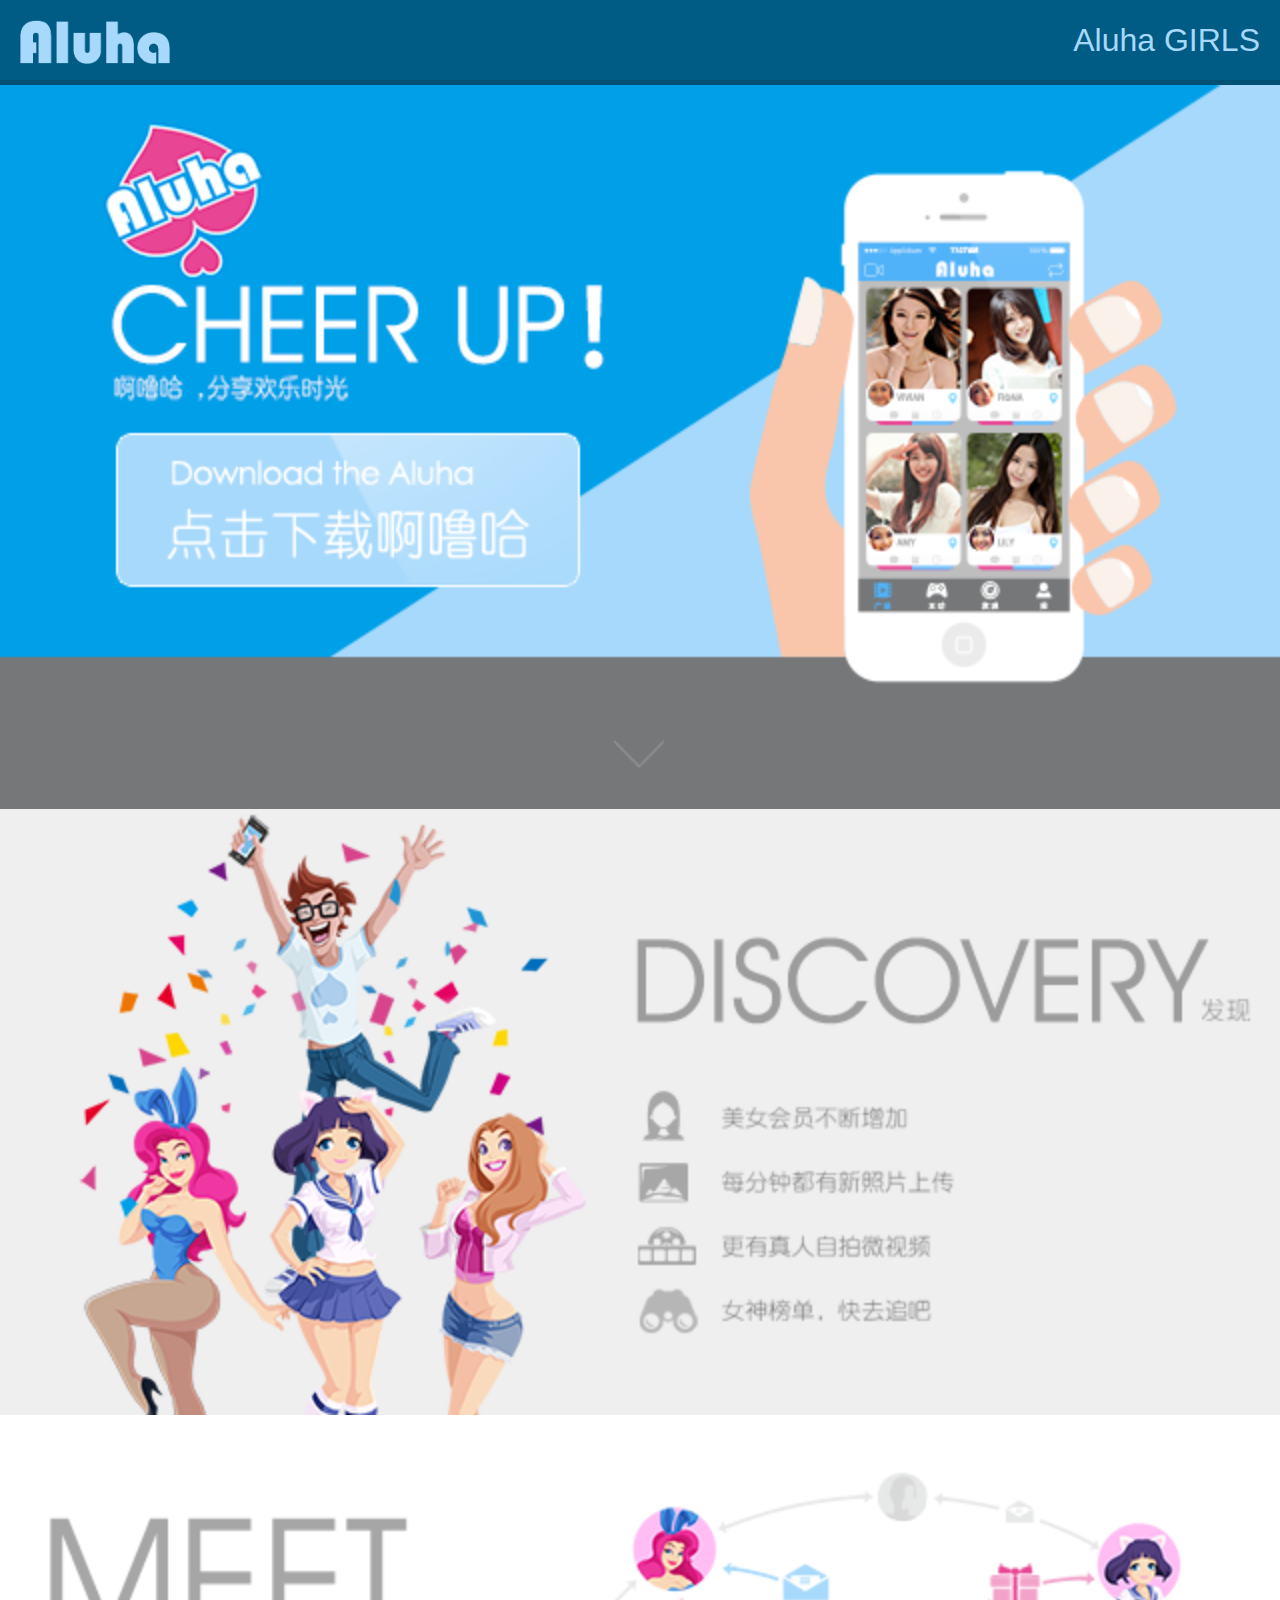
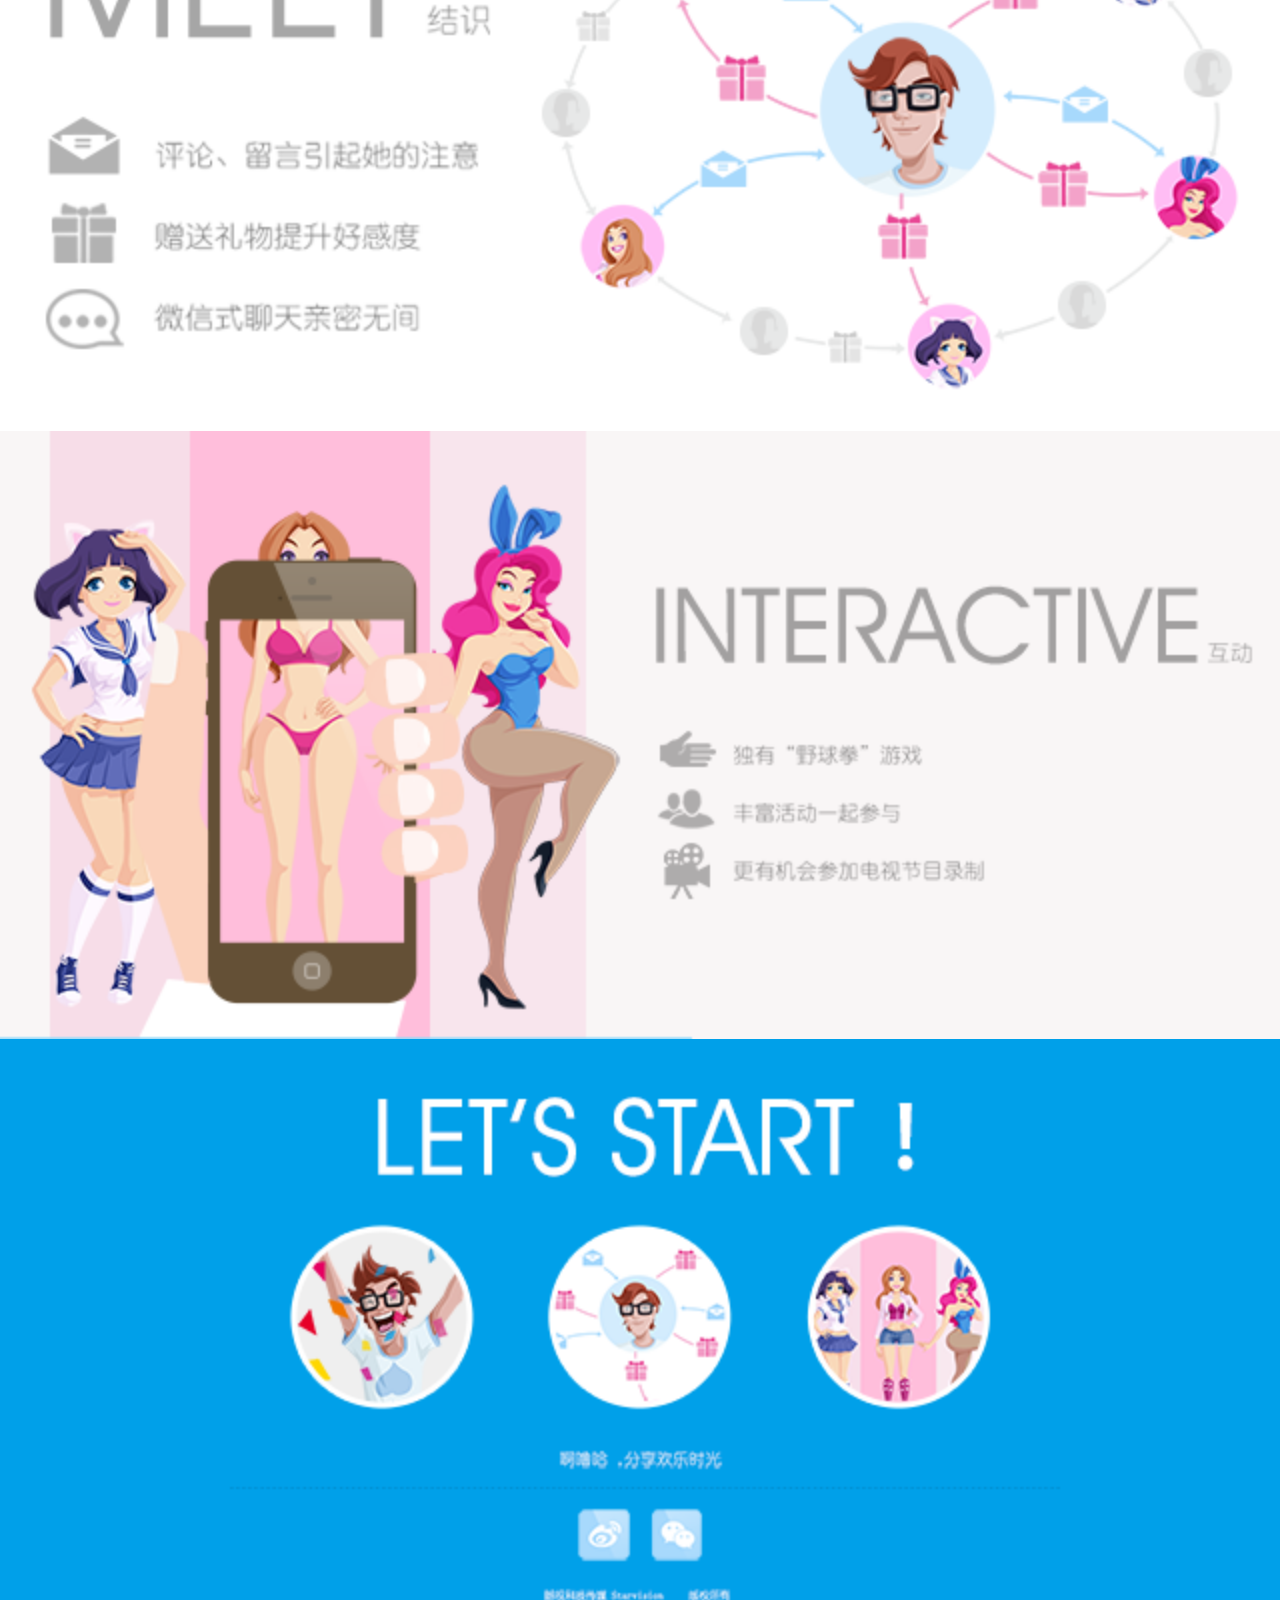
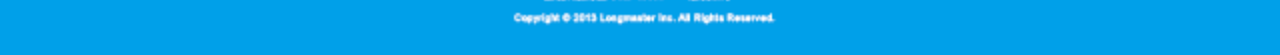
<file: m2/index.html>
<!DOCTYPE html PUBLIC "-//W3C//DTD XHTML 1.0 Transitional//EN" "http://www.w3.org/TR/xhtml1/DTD/xhtml1-transitional.dtd">
<html xmlns="http://www.w3.org/1999/xhtml">
<head>
  <meta http-equiv="Content-Type" content="text/html; charset=utf-8" />
  <meta content="width=640, initial-scale=0.5, maximum-scale=0.5, user-scalable=0;" name="viewport" />
  <meta content="yes" name="apple-mobile-web-app-capable" />
  <meta content="black" name="apple-mobile-web-app-status-bar-style" />
  <meta content="telephone=no" name="format-detection" />
  <link rel="stylesheet" href="css/normalize.css">
  <link rel="stylesheet" href="css/index.css">
  <script src="../js/vendor/jquery-1.10.2.min.js"></script>
  <title>Aluha : 啊噜哈，分享欢乐时光</title>
</head>
<body>
  <nav>
    <div id="navbar-wapper">
      <div class="navbar-header">
          <a class="navbar-brand" href="/m/">
              <img src="img/aluha_logo.png" alt="">
          </a>
      </div>

      <div class="navbar-collapse">
          <ul class="nav navbar-nav">
            <li><a href="../?cat=9">Aluha GIRLS</a></li> 
          </ul>    
      </div>
    </div>
  </nav>
  
  <div style="width:100%">
    <a href="../dl_info.php">
      <img width="100%" src="img/1stscreen.png" alt="" />
    </a>
    <img width="100%" src="img/secondscreen.png" alt="" />
    <img width="100%" src="img/thirdscreen.png" alt="" />
    <img width="100%" src="img/fourthscreen.png" alt="" />
    <img width="100%" src="img/footer.png" alt="" />
  </div>
  <!-- <div id="secondscreen"></div>
  <div id="thirdscreen"></div>
  <div id="fourthscreen"></div>
  <footer></footer> -->

  
</body>
</html>
</file>
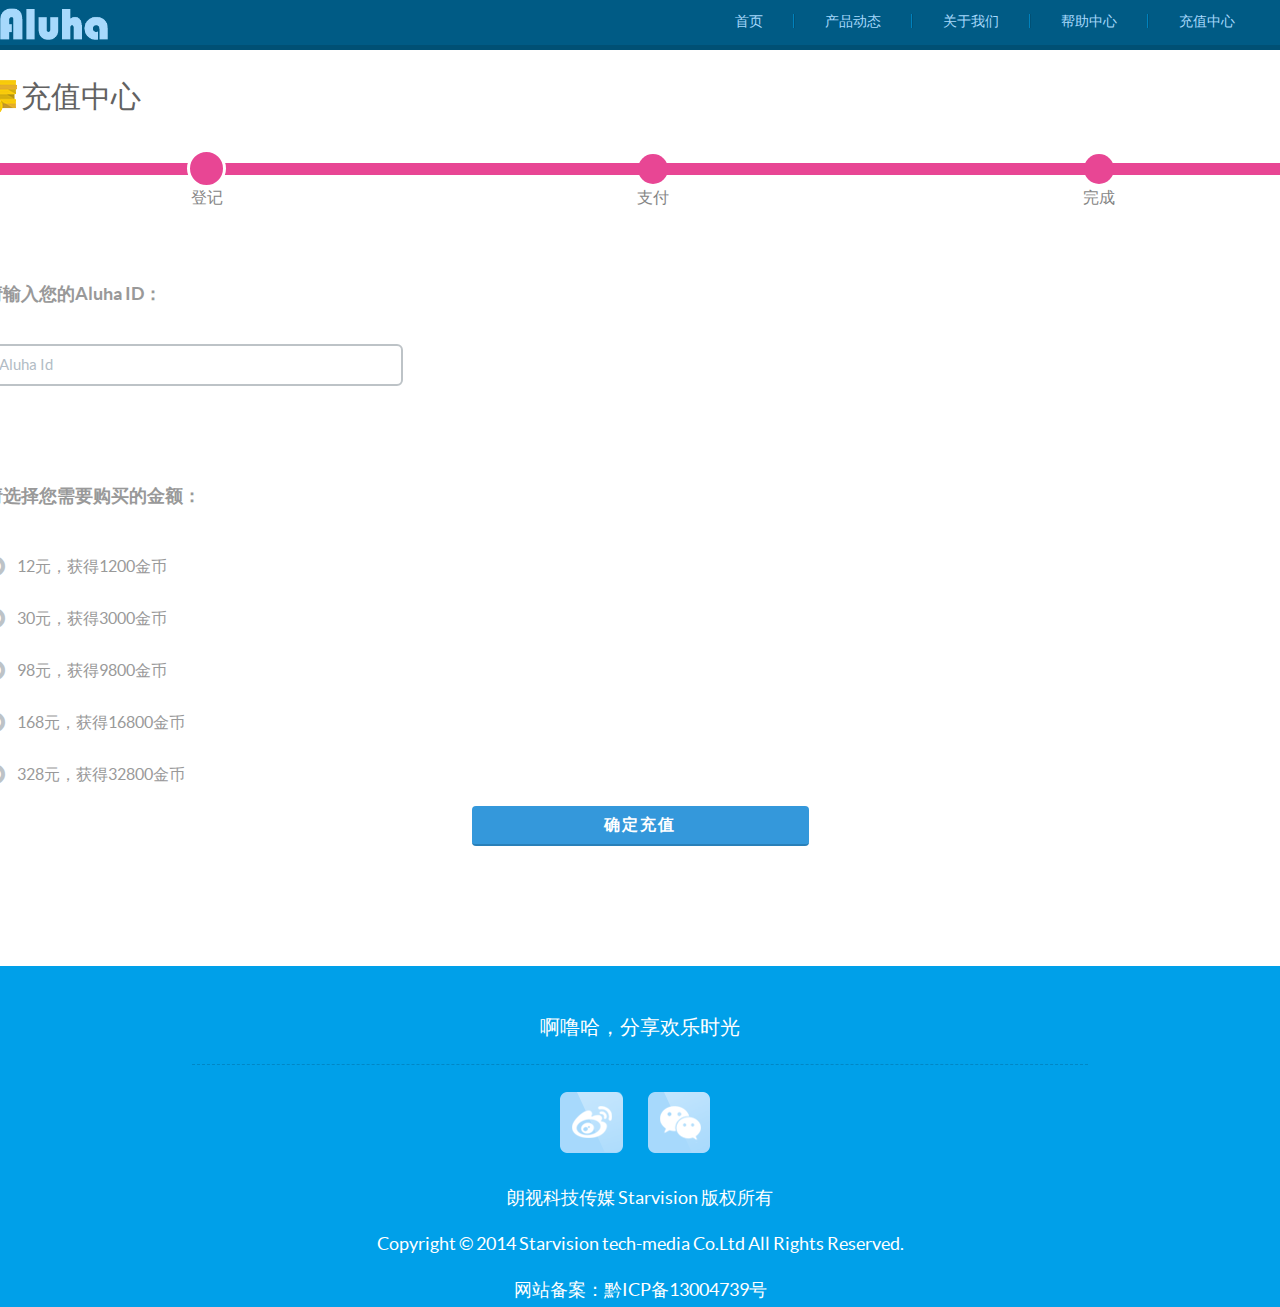
<file: charge.html>
<!DOCTYPE html>
<!--[if lt IE 7]>      <html class="no-js lt-ie9 lt-ie8 lt-ie7"> <![endif]-->
<!--[if IE 7]>         <html class="no-js lt-ie9 lt-ie8"> <![endif]-->
<!--[if IE 8]>         <html class="no-js lt-ie9"> <![endif]-->
<!--[if gt IE 8]><!--> <html class="no-js"> <!--<![endif]-->
    <head>
        <meta charset="utf-8">
        <meta http-equiv="X-UA-Compatible" content="IE=edge">
        <link rel="icon" type="image/x-icon" href="/favicon.ico" />
        <title>Aluha啊噜哈</title>
        <meta name="description" content="">
        <meta name="viewport" content="width=device-width, initial-scale=1, user-scalable=no">
        <!-- Place favicon.ico and apple-touch-icon.png in the root directory -->

        <link href="bootstrap/css/bootstrap.css" rel="stylesheet">
        <!-- Loading Flat UI -->
        <link href="css/flat-ui.css" rel="stylesheet">
        <link rel="stylesheet" href="css/charge.css">

        <script src="js/vendor/modernizr-2.6.2.min.js"></script>
        <!-- HTML5 shim, for IE6-8 support of HTML5 elements. All other JS at the end of file. -->
        <!--[if lt IE 9]>
          <script src="js/html5shiv.js"></script>
        <![endif]-->
        
    </head>
    <body>
        <nav class="navbar navbar-default" role="navigation">
            <!-- Brand and toggle get grouped for better mobile display -->
            <div id="navbar-wapper">
							<div class="navbar-header">
									<a class="navbar-brand" href="/">
											<img src="img/aluha_logo.png" alt="">
									</a>
							</div>
		 
							<div class="collapse navbar-collapse pull-right">
									<ul class="nav navbar-nav">
										<li><a href="/">首页</a></li> 
										<li><a href="index.php?cat=2">产品动态</a></li>
                                        <li><a href="index.php?cat=3">关于我们</a></li>
                                        <li><a href="index.php?page_id=2">帮助中心</a></li> 
                                        <li><a href="charge.php">充值中心</a></li>          
									</ul>    
							</div>
            </div>
        </nav>
        
        <div id="container">
        	<div class="row" id="pageTitle">
        		<H1>充值中心</H1>
        	</div>
        	
        	<div class="row" id="chargeProgress">
        		<div class="progress">
  						<div class="progress-bar"></div>
        			
        		</div>
        		<ul>
        			<li class="progress-point curPoint" style="left:15%;">
        				<span class="curPoint"></span>
        				<p>登记</p>
        			</li>
        			<li class="progress-point" style="left:45%;">
        				<span></span>
        				<p>支付</p>
        			</li>
        			<li class="progress-point" style="left:75%;">
        				<span></span>
        				<p>完成</p>
        			</li>
        		</ul>
        	</div>
        	
        	
            <div id="pageone" class="row">
                

            	<form id="infoInput" action="">
      				
    				<div class="form-group">
    					<section id="aluhaIdInput" class="">
    						<h4>请输入您的Aluha ID：</h4>
    						<div>
    							<input maxlength="7" type="text" name="aluhaId" class="form-control" placeholder="Aluha Id" />
    							<span class="input-icon fui-check-inverted"></span>
    						</div>
    						<h5 class="IdSuccessTips">
                                您的Aluha昵称是：<u></u> 请确认是否正确                        
                            </h5>
                            <h5 class="IdFaildTips">
                                您输入的ID有误
                            </h5>
    					</section>
    					
    					<section id="chargeOpt">
                            <h4>请选择您需要购买的金额：</h4>
                            <label class="radio">
                                <input type="radio" name="chargeNum" value="12" data-toggle="radio">
                                12元，获得1200金币
                            </label>
                            
                            <label class="radio">
                                <input type="radio" name="chargeNum" value="30" data-toggle="radio">
                                30元，获得3000金币
                            </label>

                            <label class="radio">
                                <input type="radio" name="chargeNum" value="98" data-toggle="radio">
                                98元，获得9800金币
                            </label>

                            <label class="radio">
                                <input type="radio" name="chargeNum" value="168" data-toggle="radio">
                                168元，获得16800金币
                            </label>

                            <label class="radio">
                                <input type="radio" name="chargeNum" value="328" data-toggle="radio">
                                328元，获得32800金币
                            </label>

                        </section>
    					
    					
    					<div id="inputWarning" class="fade in alert alert-warning">请正确填写Aluha ID并选择您要充值的金额</div>
    					<button class="btn btn-info" id="modalShowBtn">确定充值</button>
    				</div>
    				
    				
    			</form>
            </div>

            <div id="pagetwo" class="row">
                <div id="gotoChargeWapper">
                    <section>
                        <figure>
                            <img src="img/gotoCharge_icon.png" alt="">
                        </figure>
                        <p>请在新打开的支付宝页面进行付款，付款完成前请不要关闭该窗口。</p>
                    </section>
                    <section>
                        <a href="index.php?page_id=2" class="btn btn-default">付款遇到问题</a>
                        <a href="#" id="chargeCompleted" class="btn btn-info">已完成付款</a>
                    </section>
                </div>
            </div>

            <div id="pagethree" class="row">
                <div id="chargeSuccessWapper">
                    <section>
                        <figure>
                            <img src="img/chargesuccess.png" alt="">
                        </figure>
                        <h6>您已成功充值 <u></u></h6>
                        <p>请进入Aluha查看到账情况</p>
                        <p>如有疑问请联系客服：</p>
                        <p>010-11111111</p>
                    </section>
                    <div>
                        <a href="/" class="btn btn-info">返回</a>
                    </div>
                </div>
            </div>
        </div>


        <!-- Modal -->
        <div class="modal fade" id="myModal" tabindex="-1" role="dialog" aria-labelledby="myModalLabel" aria-hidden="true">
          <div class="modal-dialog">
            <div class="modal-content">
              <div class="modal-header">
                <button type="button" class="close" data-dismiss="modal" aria-hidden="true">&times;</button>
                <h4 class="modal-title" id="myModalLabel">确定信息</h4>
              </div>
              <div class="modal-body">
                <p>您的Aluha ID是： <u class="aluhaId"></u></p>
                <p>昵称为：<u class="aluhaName"></u></p>
                <p>购买金币：<u class="chargeCoinsNum"></u></p>
                <p>共需花费：<u class="chargeRMBNum"></u></p>
              </div>
              <div class="modal-footer">
                <button type="button" class="btn btn-default" data-dismiss="modal">返回修改</button>
                <button type="button" id="submitCharge" class="btn btn-info">确认并付款</button>
              </div>
            </div><!-- /.modal-content -->
          </div><!-- /.modal-dialog -->
        </div><!-- /.modal -->
        
        <div id="footer">
            
          <h2>
            啊噜哈，分享欢乐时光
          </h2>
          <div id="sociallogo">
            <a href="http://weibo.com/lmipeng">
                <img src="img/weibo_icon.png" alt="">
            </a>
            <a id="wxlogohover" href="#">
                <img src="img/wechat_icon.png" alt="">
                <div class="weixingTooltip">
                    <img src="img/weixintanchu.png" alt="">
                </div>
            </a>
          </div>
          <p id="copyrightCHN">朗视科技传媒 Starvision 版权所有</p>
          <p id="copyrightEN">Copyright © 2014 Starvision tech-media Co.Ltd All Rights Reserved.</p>
          <p id="beian">网站备案：黔ICP备13004739号</p>
        </div>
        

        <script src="js/vendor/jquery-1.10.2.min.js"></script>
        <script src="js/bootstrap.min.js"></script>
        <script src="js/flatui-radio.js"></script>
        <script src="js/plugins.js"></script>
        
        <script src="js/charge.js"></script>
    </body>
</html>
</file>
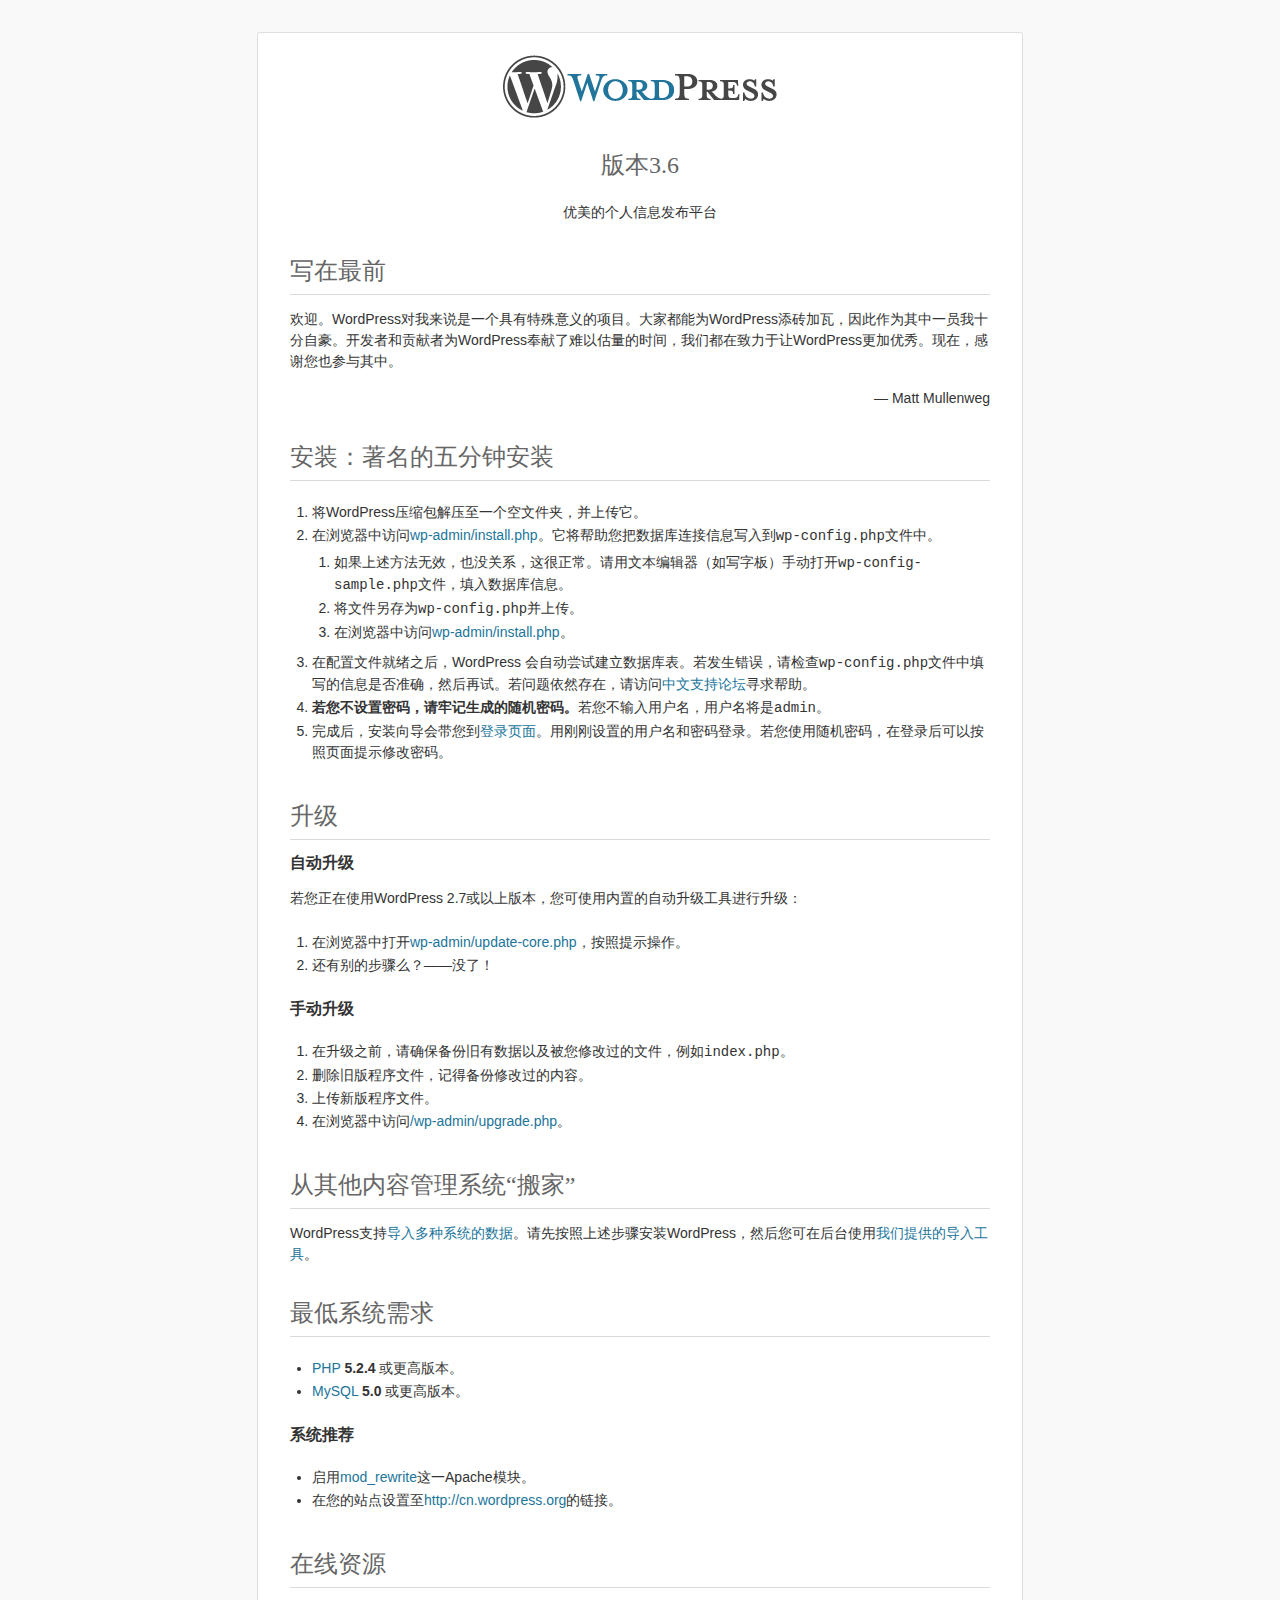
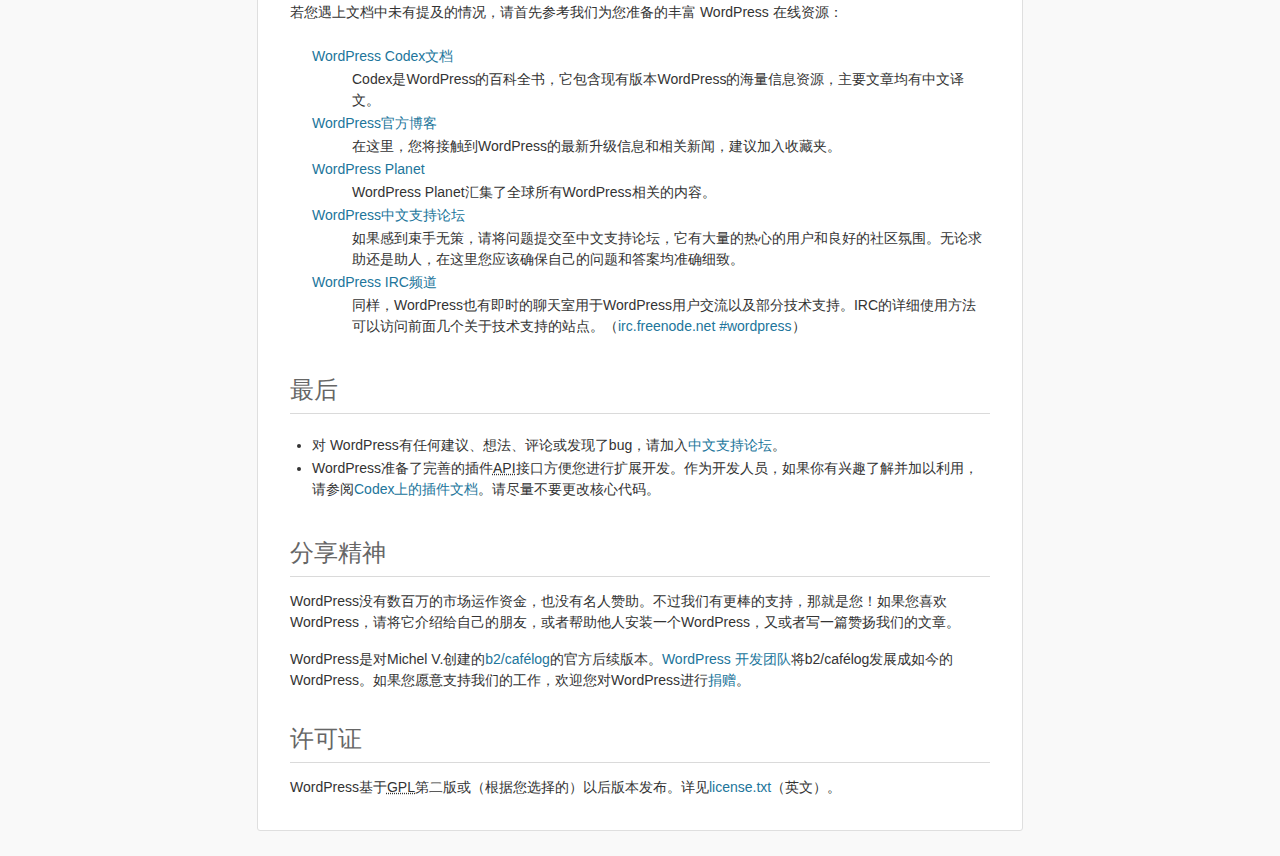
<file: readme.html>
<!DOCTYPE html>
<html>
<head>
	<meta http-equiv="Content-Type" content="text/html; charset=utf-8" />
	<title>WordPress &#8250; 说明</title>
	<link rel="stylesheet" href="wp-admin/css/install.css?ver=20100228" type="text/css" />
</head>
<body>
<h1 id="logo">
	<a href="http://wordpress.org/"><img alt="WordPress" src="wp-admin/images/wordpress-logo.png" /></a>
	<br /> 版本3.6
</h1>
<p style="text-align: center">优美的个人信息发布平台</p>

<h1>写在最前</h1>
<p>欢迎。WordPress对我来说是一个具有特殊意义的项目。大家都能为WordPress添砖加瓦，因此作为其中一员我十分自豪。开发者和贡献者为WordPress奉献了难以估量的时间，我们都在致力于让WordPress更加优秀。现在，感谢您也参与其中。</p>
<p style="text-align: right">&#8212; Matt Mullenweg</p>

<h1>安装：著名的五分钟安装</h1>
<ol>
	<li>将WordPress压缩包解压至一个空文件夹，并上传它。</li>
	<li>在浏览器中访问<span class="file"><a href="wp-admin/install.php">wp-admin/install.php</a></span>。它将帮助您把数据库连接信息写入到<code>wp-config.php</code>文件中。
		<ol>
			<li>如果上述方法无效，也没关系，这很正常。请用文本编辑器（如写字板）手动打开<code>wp-config-sample.php</code>文件，填入数据库信息。</li>
			<li>将文件另存为<code>wp-config.php</code>并上传。</li>
			<li>在浏览器中访问<span class="file"><a href="wp-admin/install.php">wp-admin/install.php</a></span>。</li>
		</ol>
	</li>
	<li>在配置文件就绪之后，WordPress 会自动尝试建立数据库表。若发生错误，请检查<code>wp-config.php</code>文件中填写的信息是否准确，然后再试。若问题依然存在，请访问<a href="http://zh-cn.forums.wordpress.org/" title="WordPress支持论坛">中文支持论坛</a>寻求帮助。</li>
	<li><strong>若您不设置密码，请牢记生成的随机密码。</strong>若您不输入用户名，用户名将是<code>admin</code>。</li>
	<li>完成后，安装向导会带您到<a href="wp-login.php">登录页面</a>。用刚刚设置的用户名和密码登录。若您使用随机密码，在登录后可以按照页面提示修改密码。</li>
</ol>

<h1>升级</h1>
<h2>自动升级</h2>
<p>若您正在使用WordPress 2.7或以上版本，您可使用内置的自动升级工具进行升级：</p>
<ol>
	<li>在浏览器中打开<span class="file"><a href="wp-admin/update-core.php">wp-admin/update-core.php</a></span>，按照提示操作。</li>
	<li>还有别的步骤么？——没了！</li>
</ol>

<h2>手动升级</h2>
<ol>
	<li>在升级之前，请确保备份旧有数据以及被您修改过的文件，例如<code>index.php</code>。</li>
	<li>删除旧版程序文件，记得备份修改过的内容。</li>
	<li>上传新版程序文件。</li>
	<li>在浏览器中访问<span class="file"><a href="wp-admin/upgrade.php">/wp-admin/upgrade.php</a>。</span></li>
</ol>

<h1>从其他内容管理系统“搬家”</h1>
<p>WordPress支持<a href="http://codex.wordpress.org/Importing_Content">导入多种系统的数据</a>。请先按照上述步骤安装WordPress，然后您可在后台使用<a href="wp-admin/import.php" title="Import to WordPress">我们提供的导入工具</a>。</p>

<h1>最低系统需求</h1>
<ul>
	<li><a href="http://php.net/">PHP</a> <strong>5.2.4</strong> 或更高版本。</li>
	<li><a href="http://www.mysql.com/">MySQL</a> <strong>5.0</strong> 或更高版本。</li>
</ul>

<h2>系统推荐</h2>
<ul>
	<li>启用<a href="http://httpd.apache.org/docs/2.2/mod/mod_rewrite.html">mod_rewrite</a>这一Apache模块。</li>
	<li>在您的站点设置至<a href="http://cn.wordpress.org/">http://cn.wordpress.org</a>的链接。</li>
</ul>

<h1>在线资源</h1>
<p>若您遇上文档中未有提及的情况，请首先参考我们为您准备的丰富 WordPress 在线资源：</p>
<dl>
	<dt><a href="http://codex.wordpress.org/">WordPress Codex文档</a></dt>
		<dd>Codex是WordPress的百科全书，它包含现有版本WordPress的海量信息资源，主要文章均有中文译文。</dd>
	<dt><a href="http://wordpress.org/news/">WordPress官方博客</a></dt>
		<dd>在这里，您将接触到WordPress的最新升级信息和相关新闻，建议加入收藏夹。</dd>
	<dt><a href="http://planet.wordpress.org/">WordPress Planet</a></dt>
		<dd>WordPress Planet汇集了全球所有WordPress相关的内容。</dd>
	<dt><a href="http://zh-cn.forums.wordpress.org/forum/issues">WordPress中文支持论坛</a></dt>
		<dd>如果感到束手无策，请将问题提交至中文支持论坛，它有大量的热心的用户和良好的社区氛围。无论求助还是助人，在这里您应该确保自己的问题和答案均准确细致。</dd>
	<dt><a href="http://codex.wordpress.org/IRC">WordPress IRC频道</a></dt>
		<dd>同样，WordPress也有即时的聊天室用于WordPress用户交流以及部分技术支持。IRC的详细使用方法可以访问前面几个关于技术支持的站点。（<a href="irc://irc.freenode.net/wordpress">irc.freenode.net #wordpress</a>）</dd>
</dl>

<h1>最后</h1>
<ul>
	<li>对 WordPress有任何建议、想法、评论或发现了bug，请加入<a href="http://zh-cn.forums.wordpress.org/">中文支持论坛</a>。</li>
        <li>WordPress准备了完善的插件<abbr title="应用编程接口">API</abbr>接口方便您进行扩展开发。作为开发人员，如果你有兴趣了解并加以利用，请参阅<a href="http://codex.wordpress.org/Plugin_API">Codex上的插件文档</a>。请尽量不要更改核心代码。</li>
</ul>

<h1>分享精神</h1>
<p>WordPress没有数百万的市场运作资金，也没有名人赞助。不过我们有更棒的支持，那就是您！如果您喜欢WordPress，请将它介绍给自己的朋友，或者帮助他人安装一个WordPress，又或者写一篇赞扬我们的文章。</p>

<p>WordPress是对Michel V.创建的<a href="http://cafelog.com/">b2/caf&#233;log</a>的官方后续版本。<a href="http://wordpress.org/about/">WordPress 开发团队</a>将b2/caf&#233;log发展成如今的WordPress。如果您愿意支持我们的工作，欢迎您对WordPress进行<a href="http://wordpress.org/donate/">捐赠</a>。</p>

<h1>许可证</h1>
<p>WordPress基于<abbr title="GNU通用公共许可证">GPL</abbr>第二版或（根据您选择的）以后版本发布。详见<a href="license.txt">license.txt</a>（英文）。</p>

</body>
</html>
</file>
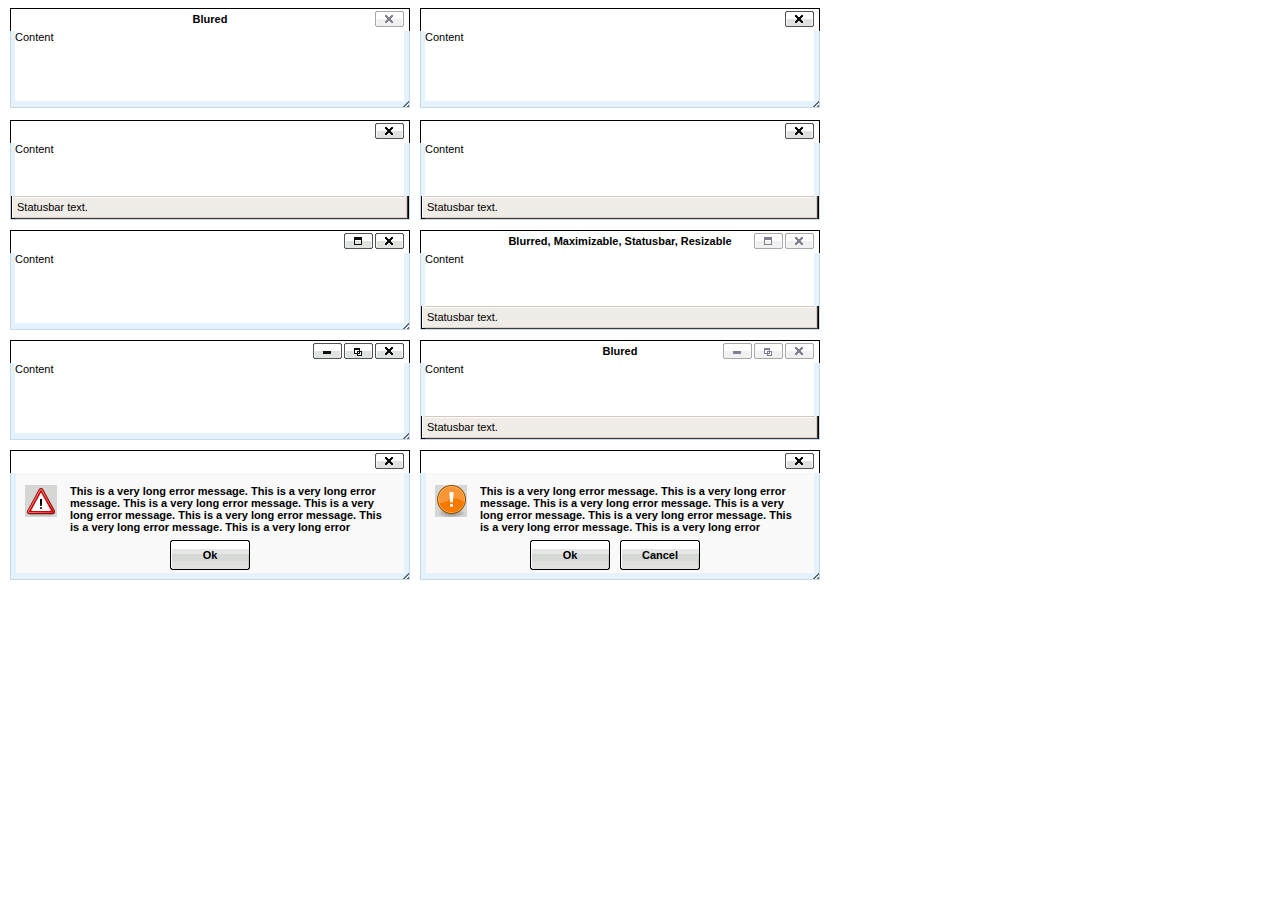
<file: wp-includes/js/tinymce/plugins/inlinepopups/template.htm>
<!-- <!DOCTYPE html PUBLIC "-//W3C//DTD XHTML 1.0 Strict//EN" "http://www.w3.org/TR/xhtml1/DTD/xhtml1-strict.dtd"> -->
<html xmlns="http://www.w3.org/1999/xhtml">
<head>
<title>Template for dialogs</title>
<link rel="stylesheet" type="text/css" href="skins/clearlooks2/window.css?ver=358-20121205" />
</head>
<body>

<div class="mceEditor">
	<div class="clearlooks2" style="width:400px; height:100px; left:10px;">
		<div class="mceWrapper">
			<div class="mceTop">
				<div class="mceLeft"></div>
				<div class="mceCenter"></div>
				<div class="mceRight"></div>
				<span>Blured</span>
			</div>

			<div class="mceMiddle">
				<div class="mceLeft"></div>
				<span>Content</span>
				<div class="mceRight"></div>
			</div>

			<div class="mceBottom">
				<div class="mceLeft"></div>
				<div class="mceCenter"></div>
				<div class="mceRight"></div>
				<span>Statusbar text.</span>
			</div>

			<a class="mceMove" href="#"></a>
			<a class="mceMin" href="#"></a>
			<a class="mceMax" href="#"></a>
			<a class="mceMed" href="#"></a>
			<a class="mceClose" href="#"></a>
			<a class="mceResize mceResizeN" href="#"></a>
			<a class="mceResize mceResizeS" href="#"></a>
			<a class="mceResize mceResizeW" href="#"></a>
			<a class="mceResize mceResizeE" href="#"></a>
			<a class="mceResize mceResizeNW" href="#"></a>
			<a class="mceResize mceResizeNE" href="#"></a>
			<a class="mceResize mceResizeSW" href="#"></a>
			<a class="mceResize mceResizeSE" href="#"></a>
		</div>
	</div>

	<div class="clearlooks2" style="width:400px; height:100px; left:420px;">
		<div class="mceWrapper mceMovable mceFocus">
			<div class="mceTop">
				<div class="mceLeft"></div>
				<div class="mceCenter"></div>
				<div class="mceRight"></div>
				<span>Focused</span>
			</div>

			<div class="mceMiddle">
				<div class="mceLeft"></div>
				<span>Content</span>
				<div class="mceRight"></div>
			</div>

			<div class="mceBottom">
				<div class="mceLeft"></div>
				<div class="mceCenter"></div>
				<div class="mceRight"></div>
				<span>Statusbar text.</span>
			</div>

			<a class="mceMove" href="#"></a>
			<a class="mceMin" href="#"></a>
			<a class="mceMax" href="#"></a>
			<a class="mceMed" href="#"></a>
			<a class="mceClose" href="#"></a>
			<a class="mceResize mceResizeN" href="#"></a>
			<a class="mceResize mceResizeS" href="#"></a>
			<a class="mceResize mceResizeW" href="#"></a>
			<a class="mceResize mceResizeE" href="#"></a>
			<a class="mceResize mceResizeNW" href="#"></a>
			<a class="mceResize mceResizeNE" href="#"></a>
			<a class="mceResize mceResizeSW" href="#"></a>
			<a class="mceResize mceResizeSE" href="#"></a>
		</div>
	</div>

	<div class="clearlooks2" style="width:400px; height:100px; left:10px; top:120px;">
		<div class="mceWrapper mceMovable mceFocus mceStatusbar">
			<div class="mceTop">
				<div class="mceLeft"></div>
				<div class="mceCenter"></div>
				<div class="mceRight"></div>
				<span>Statusbar</span>
			</div>

			<div class="mceMiddle">
				<div class="mceLeft"></div>
				<span>Content</span>
				<div class="mceRight"></div>
			</div>

			<div class="mceBottom">
				<div class="mceLeft"></div>
				<div class="mceCenter"></div>
				<div class="mceRight"></div>
				<span>Statusbar text.</span>
			</div>

			<a class="mceMove" href="#"></a>
			<a class="mceMin" href="#"></a>
			<a class="mceMax" href="#"></a>
			<a class="mceMed" href="#"></a>
			<a class="mceClose" href="#"></a>
			<a class="mceResize mceResizeN" href="#"></a>
			<a class="mceResize mceResizeS" href="#"></a>
			<a class="mceResize mceResizeW" href="#"></a>
			<a class="mceResize mceResizeE" href="#"></a>
			<a class="mceResize mceResizeNW" href="#"></a>
			<a class="mceResize mceResizeNE" href="#"></a>
			<a class="mceResize mceResizeSW" href="#"></a>
			<a class="mceResize mceResizeSE" href="#"></a>
		</div>
	</div>

	<div class="clearlooks2" style="width:400px; height:100px; left:420px; top:120px;">
		<div class="mceWrapper mceMovable mceFocus mceStatusbar mceResizable">
			<div class="mceTop">
				<div class="mceLeft"></div>
				<div class="mceCenter"></div>
				<div class="mceRight"></div>
				<span>Statusbar, Resizable</span>
			</div>

			<div class="mceMiddle">
				<div class="mceLeft"></div>
				<span>Content</span>
				<div class="mceRight"></div>
			</div>

			<div class="mceBottom">
				<div class="mceLeft"></div>
				<div class="mceCenter"></div>
				<div class="mceRight"></div>
				<span>Statusbar text.</span>
			</div>

			<a class="mceMove" href="#"></a>
			<a class="mceMin" href="#"></a>
			<a class="mceMax" href="#"></a>
			<a class="mceMed" href="#"></a>
			<a class="mceClose" href="#"></a>
			<a class="mceResize mceResizeN" href="#"></a>
			<a class="mceResize mceResizeS" href="#"></a>
			<a class="mceResize mceResizeW" href="#"></a>
			<a class="mceResize mceResizeE" href="#"></a>
			<a class="mceResize mceResizeNW" href="#"></a>
			<a class="mceResize mceResizeNE" href="#"></a>
			<a class="mceResize mceResizeSW" href="#"></a>
			<a class="mceResize mceResizeSE" href="#"></a>
		</div>
	</div>

	<div class="clearlooks2" style="width:400px; height:100px; left:10px; top:230px;">
		<div class="mceWrapper mceMovable mceFocus mceResizable mceMaximizable">
			<div class="mceTop">
				<div class="mceLeft"></div>
				<div class="mceCenter"></div>
				<div class="mceRight"></div>
				<span>Resizable, Maximizable</span>
			</div>

			<div class="mceMiddle">
				<div class="mceLeft"></div>
				<span>Content</span>
				<div class="mceRight"></div>
			</div>

			<div class="mceBottom">
				<div class="mceLeft"></div>
				<div class="mceCenter"></div>
				<div class="mceRight"></div>
				<span>Statusbar text.</span>
			</div>

			<a class="mceMove" href="#"></a>
			<a class="mceMin" href="#"></a>
			<a class="mceMax" href="#"></a>
			<a class="mceMed" href="#"></a>
			<a class="mceClose" href="#"></a>
			<a class="mceResize mceResizeN" href="#"></a>
			<a class="mceResize mceResizeS" href="#"></a>
			<a class="mceResize mceResizeW" href="#"></a>
			<a class="mceResize mceResizeE" href="#"></a>
			<a class="mceResize mceResizeNW" href="#"></a>
			<a class="mceResize mceResizeNE" href="#"></a>
			<a class="mceResize mceResizeSW" href="#"></a>
			<a class="mceResize mceResizeSE" href="#"></a>
		</div>
	</div>

	<div class="clearlooks2" style="width:400px; height:100px; left:420px; top:230px;">
		<div class="mceWrapper mceMovable mceStatusbar mceResizable mceMaximizable">
			<div class="mceTop">
				<div class="mceLeft"></div>
				<div class="mceCenter"></div>
				<div class="mceRight"></div>
				<span>Blurred, Maximizable, Statusbar, Resizable</span>
			</div>

			<div class="mceMiddle">
				<div class="mceLeft"></div>
				<span>Content</span>
				<div class="mceRight"></div>
			</div>

			<div class="mceBottom">
				<div class="mceLeft"></div>
				<div class="mceCenter"></div>
				<div class="mceRight"></div>
				<span>Statusbar text.</span>
			</div>

			<a class="mceMove" href="#"></a>
			<a class="mceMin" href="#"></a>
			<a class="mceMax" href="#"></a>
			<a class="mceMed" href="#"></a>
			<a class="mceClose" href="#"></a>
			<a class="mceResize mceResizeN" href="#"></a>
			<a class="mceResize mceResizeS" href="#"></a>
			<a class="mceResize mceResizeW" href="#"></a>
			<a class="mceResize mceResizeE" href="#"></a>
			<a class="mceResize mceResizeNW" href="#"></a>
			<a class="mceResize mceResizeNE" href="#"></a>
			<a class="mceResize mceResizeSW" href="#"></a>
			<a class="mceResize mceResizeSE" href="#"></a>
		</div>
	</div>

	<div class="clearlooks2" style="width:400px; height:100px; left:10px; top:340px;">
		<div class="mceWrapper mceMovable mceFocus mceResizable mceMaximized mceMinimizable mceMaximizable">
			<div class="mceTop">
				<div class="mceLeft"></div>
				<div class="mceCenter"></div>
				<div class="mceRight"></div>
				<span>Maximized, Maximizable, Minimizable</span>
			</div>

			<div class="mceMiddle">
				<div class="mceLeft"></div>
				<span>Content</span>
				<div class="mceRight"></div>
			</div>

			<div class="mceBottom">
				<div class="mceLeft"></div>
				<div class="mceCenter"></div>
				<div class="mceRight"></div>
				<span>Statusbar text.</span>
			</div>

			<a class="mceMove" href="#"></a>
			<a class="mceMin" href="#"></a>
			<a class="mceMax" href="#"></a>
			<a class="mceMed" href="#"></a>
			<a class="mceClose" href="#"></a>
			<a class="mceResize mceResizeN" href="#"></a>
			<a class="mceResize mceResizeS" href="#"></a>
			<a class="mceResize mceResizeW" href="#"></a>
			<a class="mceResize mceResizeE" href="#"></a>
			<a class="mceResize mceResizeNW" href="#"></a>
			<a class="mceResize mceResizeNE" href="#"></a>
			<a class="mceResize mceResizeSW" href="#"></a>
			<a class="mceResize mceResizeSE" href="#"></a>
		</div>
	</div>

	<div class="clearlooks2" style="width:400px; height:100px; left:420px; top:340px;">
		<div class="mceWrapper mceMovable mceStatusbar mceResizable mceMaximized mceMinimizable mceMaximizable">
			<div class="mceTop">
				<div class="mceLeft"></div>
				<div class="mceCenter"></div>
				<div class="mceRight"></div>
				<span>Blured</span>
			</div>

			<div class="mceMiddle">
				<div class="mceLeft"></div>
				<span>Content</span>
				<div class="mceRight"></div>
			</div>

			<div class="mceBottom">
				<div class="mceLeft"></div>
				<div class="mceCenter"></div>
				<div class="mceRight"></div>
				<span>Statusbar text.</span>
			</div>

			<a class="mceMove" href="#"></a>
			<a class="mceMin" href="#"></a>
			<a class="mceMax" href="#"></a>
			<a class="mceMed" href="#"></a>
			<a class="mceClose" href="#"></a>
			<a class="mceResize mceResizeN" href="#"></a>
			<a class="mceResize mceResizeS" href="#"></a>
			<a class="mceResize mceResizeW" href="#"></a>
			<a class="mceResize mceResizeE" href="#"></a>
			<a class="mceResize mceResizeNW" href="#"></a>
			<a class="mceResize mceResizeNE" href="#"></a>
			<a class="mceResize mceResizeSW" href="#"></a>
			<a class="mceResize mceResizeSE" href="#"></a>
		</div>
	</div>

	<div class="clearlooks2" style="width:400px; height:130px; left:10px; top:450px;">
		<div class="mceWrapper mceMovable mceFocus mceModal mceAlert">
			<div class="mceTop">
				<div class="mceLeft"></div>
				<div class="mceCenter"></div>
				<div class="mceRight"></div>
				<span>Alert</span>
			</div>

			<div class="mceMiddle">
				<div class="mceLeft"></div>
				<span>
					This is a very long error message. This is a very long error message.
					This is a very long error message. This is a very long error message.
					This is a very long error message. This is a very long error message.
					This is a very long error message. This is a very long error message.
					This is a very long error message. This is a very long error message.
					This is a very long error message. This is a very long error message.
				</span>
				<div class="mceRight"></div>
				<div class="mceIcon"></div>
			</div>

			<div class="mceBottom">
				<div class="mceLeft"></div>
				<div class="mceCenter"></div>
				<div class="mceRight"></div>
			</div>

			<a class="mceMove" href="#"></a>
			<a class="mceButton mceOk" href="#">Ok</a>
			<a class="mceClose" href="#"></a>
		</div>
	</div>

	<div class="clearlooks2" style="width:400px; height:130px; left:420px; top:450px;">
		<div class="mceWrapper mceMovable mceFocus mceModal mceConfirm">
			<div class="mceTop">
				<div class="mceLeft"></div>
				<div class="mceCenter"></div>
				<div class="mceRight"></div>
				<span>Confirm</span>
			</div>

			<div class="mceMiddle">
				<div class="mceLeft"></div>
				<span>
					This is a very long error message. This is a very long error message.
					This is a very long error message. This is a very long error message.
					This is a very long error message. This is a very long error message.
					This is a very long error message. This is a very long error message.
					This is a very long error message. This is a very long error message.
					This is a very long error message. This is a very long error message.
					</span>
				<div class="mceRight"></div>
				<div class="mceIcon"></div>
			</div>

			<div class="mceBottom">
				<div class="mceLeft"></div>
				<div class="mceCenter"></div>
				<div class="mceRight"></div>
			</div>

			<a class="mceMove" href="#"></a>
			<a class="mceButton mceOk" href="#">Ok</a>
			<a class="mceButton mceCancel" href="#">Cancel</a>
			<a class="mceClose" href="#"></a>
		</div>
	</div>
</div>

</body>
</html>
</file>
<file: m2/css/index.css>
a
{
	text-decoration: none;
}
/*site nav*/
nav
{
	width:100%;
	background-color:#005b85;
	border-bottom:5px solid #005074;
	height: 80px;
}

#navbar-wapper {
	max-width:1350px;
	width:100%;
	margin:0 auto;
}
.navbar-header{
	width:150px;
	height:80px;
	margin-left: 20px;
	float:left;
}


.navbar-brand {
	height: 80px;
	line-height:80px;
}

.navbar-brand img
{
	width:150px;
	margin-top:20px;
}

.navbar-collapse
{
	float: right;

}

.navbar-collapse ul
{
	margin:0;
	margin-right:20px;
	padding: 0;
	list-style: none;

}

.navbar-collapse ul li
{
	display: inline-block;
	line-height: 120px;
	height:80px;
}

.navbar-collapse ul li a
{
	color: #a6d9fb;
	/*display: block;*/
	width:260px;
	font-weight: 400;
	font-size:2em;
	height:120px;
	line-height: 80px;
	/*padding: 0px 5px;*/
	text-shadow: none;
}


.nav-btn
{
	margin-top:20px;
	width:64px;
	height: 40px;
	position: relative;
	left:4px;
	background:none;
	border:none;
	padding:0;
	float:left;
}
.nav-btn:hover
{
	background: none;
}
.nav-btn span
{
	display: block;
	width:60px;
	height:8px;
	margin-bottom:8px;
	background-color: #a7d9fc;

}


#firstscreen
{
	width:100%;
	height: 362px;
	/*background: url(../img/1stscreen.png) no-repeat scroll;*/
	background-size:100% 100%;
	position: relative;
}



#secondscreen
{
	width:100%;
	height: 302px;
	background: url(../img/secondscreen.png) no-repeat scroll;
	background-size:100% 100%;
}

#thirdscreen
{
	width:100%;
	height: 308px;
	background: url(../img/thirdscreen.png) no-repeat scroll;
	background-size:100% 100%;
}
#fourthscreen
{
	width:100%;
	height: 304px;
	background: url(../img/fourthscreen.png) no-repeat scroll;
	background-size:100% 100%;
}
footer
{
	width:100%;
	height: 308px;
	background: url(../img/footer.png) no-repeat scroll;
	background-size:100% 100%;
}

@media only screen and (min-device-width : 320px) and (max-device-width : 568px)
{
	
	
	
	
	
	
}
</file>
<file: css/flat-ui.css>
@font-face {
  font-family: 'Lato';
  src: url('../fonts/lato/lato-black-webfont.eot');
  src: url('../fonts/lato/lato-black-webfont.eot?#iefix') format('embedded-opentype'), url('../fonts/lato/lato-black-webfont.woff') format('woff'), url('../fonts/lato/lato-black-webfont.ttf') format('truetype'), url('../fonts/lato/lato-black-webfont.svg#latoblack') format('svg');
  font-weight: 900;
  font-style: normal;
}
@font-face {
  font-family: 'Lato';
  src: url('../fonts/lato/lato-bold-webfont.eot');
  src: url('../fonts/lato/lato-bold-webfont.eot?#iefix') format('embedded-opentype'), url('../fonts/lato/lato-bold-webfont.woff') format('woff'), url('../fonts/lato/lato-bold-webfont.ttf') format('truetype'), url('../fonts/lato/lato-bold-webfont.svg#latobold') format('svg');
  font-weight: bold;
  font-style: normal;
}
@font-face {
  font-family: 'Lato';
  src: url('../fonts/lato/lato-bolditalic-webfont.eot');
  src: url('../fonts/lato/lato-bolditalic-webfont.eot?#iefix') format('embedded-opentype'), url('../fonts/lato/lato-bolditalic-webfont.woff') format('woff'), url('../fonts/lato/lato-bolditalic-webfont.ttf') format('truetype'), url('../fonts/lato/lato-bolditalic-webfont.svg#latobold_italic') format('svg');
  font-weight: bold;
  font-style: italic;
}
@font-face {
  font-family: 'Lato';
  src: url('../fonts/lato/lato-italic-webfont.eot');
  src: url('../fonts/lato/lato-italic-webfont.eot?#iefix') format('embedded-opentype'), url('../fonts/lato/lato-italic-webfont.woff') format('woff'), url('../fonts/lato/lato-italic-webfont.ttf') format('truetype'), url('../fonts/lato/lato-italic-webfont.svg#latoitalic') format('svg');
  font-weight: normal;
  font-style: italic;
}
@font-face {
  font-family: 'Lato';
  src: url('../fonts/lato/lato-light-webfont.eot');
  src: url('../fonts/lato/lato-light-webfont.eot?#iefix') format('embedded-opentype'), url('../fonts/lato/lato-light-webfont.woff') format('woff'), url('../fonts/lato/lato-light-webfont.ttf') format('truetype'), url('../fonts/lato/lato-light-webfont.svg#latolight') format('svg');
  font-weight: 300;
  font-style: normal;
}
@font-face {
  font-family: 'Lato';
  src: url('../fonts/lato/lato-regular-webfont.eot');
  src: url('../fonts/lato/lato-regular-webfont.eot?#iefix') format('embedded-opentype'), url('../fonts/lato/lato-regular-webfont.woff') format('woff'), url('../fonts/lato/lato-regular-webfont.ttf') format('truetype'), url('../fonts/lato/lato-regular-webfont.svg#latoregular') format('svg');
  font-weight: normal;
  font-style: normal;
}
@font-face {
  font-family: 'Flat-UI-Icons';
  src: url('../fonts/Flat-UI-Icons.eot');
  src: url('../fonts/Flat-UI-Icons.eot?#iefix') format('embedded-opentype'), url('../fonts/Flat-UI-Icons.woff') format('woff'), url('../fonts/Flat-UI-Icons.ttf') format('truetype'), url('../fonts/Flat-UI-Icons.svg#Flat-UI-Icons') format('svg');
  font-weight: normal;
  font-style: normal;
}
/* Use the following CSS code if you want to use data attributes for inserting your icons */
[data-icon]:before {
  font-family: 'Flat-UI-Icons';
  content: attr(data-icon);
  speak: none;
  font-weight: normal;
  font-variant: normal;
  text-transform: none;
  -webkit-font-smoothing: antialiased;
}
/* Use the following CSS code if you want to have a class per icon */
/*
Instead of a list of all class selectors,
you can use the generic selector below, but it's slower:
[class*="fui-"] {
*/
.fui-arrow-right,
.fui-arrow-left,
.fui-cmd,
.fui-check-inverted,
.fui-heart,
.fui-location,
.fui-plus,
.fui-check,
.fui-cross,
.fui-list,
.fui-new,
.fui-video,
.fui-photo,
.fui-volume,
.fui-time,
.fui-eye,
.fui-chat,
.fui-search,
.fui-user,
.fui-mail,
.fui-lock,
.fui-gear,
.fui-radio-unchecked,
.fui-radio-checked,
.fui-checkbox-unchecked,
.fui-checkbox-checked,
.fui-calendar-solid,
.fui-pause,
.fui-play,
.fui-check-inverted-2 {
  display: inline-block;
  font-family: 'Flat-UI-Icons';
  speak: none;
  font-style: normal;
  font-weight: normal;
  font-variant: normal;
  text-transform: none;
  -webkit-font-smoothing: antialiased;
}
.fui-arrow-right:before {
  content: "\e02c";
}
.fui-arrow-left:before {
  content: "\e02d";
}
.fui-cmd:before {
  content: "\e02f";
}
.fui-check-inverted:before {
  content: "\e006";
}
.fui-heart:before {
  content: "\e007";
}
.fui-location:before {
  content: "\e008";
}
.fui-plus:before {
  content: "\e009";
}
.fui-check:before {
  content: "\e00a";
}
.fui-cross:before {
  content: "\e00b";
}
.fui-list:before {
  content: "\e00c";
}
.fui-new:before {
  content: "\e00d";
}
.fui-video:before {
  content: "\e00e";
}
.fui-photo:before {
  content: "\e00f";
}
.fui-volume:before {
  content: "\e010";
}
.fui-time:before {
  content: "\e011";
}
.fui-eye:before {
  content: "\e012";
}
.fui-chat:before {
  content: "\e013";
}
.fui-search:before {
  content: "\e01c";
}
.fui-user:before {
  content: "\e01d";
}
.fui-mail:before {
  content: "\e01e";
}
.fui-lock:before {
  content: "\e01f";
}
.fui-gear:before {
  content: "\e024";
}
.fui-radio-unchecked:before {
  content: "\e02b";
}
.fui-radio-checked:before {
  content: "\e032";
}
.fui-checkbox-unchecked:before {
  content: "\e033";
}
.fui-checkbox-checked:before {
  content: "\e034";
}
.fui-calendar-solid:before {
  content: "\e022";
}
.fui-pause:before {
  content: "\e03b";
}
.fui-play:before {
  content: "\e03c";
}
.fui-check-inverted-2:before {
  content: "\e000";
}
.dropdown-arrow-inverse {
  border-bottom-color: #34495e !important;
  border-top-color: #34495e !important;
}
body {
  font-family: "Lato", Helvetica, Arial, sans-serif;
  font-size: 18px;
  line-height: 1.72222;
  color: #34495e;
  background-color: #ffffff;
}
a {
  color: #16a085;
  text-decoration: none;
  -webkit-transition: 0.25s;
  transition: 0.25s;
}
a:hover,
a:focus {
  color: #1abc9c;
  text-decoration: none;
}
.img-rounded {
  border-radius: 6px;
}
.img-comment {
  font-size: 20px;
  line-height: 1.72222;
  font-style: italic;
  margin: 24px 0;
}
p {
  font-size: 18px;
  line-height: 1.72222;
  margin: 0 0 15px;
}
.lead {
  margin-bottom: 30px;
  font-size: 28px;
  line-height: 1.46428571;
  font-weight: 300;
}
@media (min-width: 768px) {
  .lead {
    font-size: 30.006px;
  }
}
small,
.small {
  font-size: 83%;
  line-height: 2.067;
}
.text-muted {
  color: #bdc3c7;
}
.text-inverse {
  color: #ffffff;
}
.text-primary {
  color: #1abc9c;
}
.text-primary:hover {
  color: #15967d;
}
.text-warning {
  color: #f1c40f;
}
.text-warning:hover {
  color: #c19d0c;
}
.text-danger {
  color: #e74c3c;
}
.text-danger:hover {
  color: #b93d30;
}
.text-success {
  color: #2ecc71;
}
.text-success:hover {
  color: #25a35a;
}
.text-info {
  color: #3498db;
}
.text-info:hover {
  color: #2a7aaf;
}
h1,
h2,
h3,
h4,
h5,
h6,
.h1,
.h2,
.h3,
.h4,
.h5,
.h6 {
  font-family: "Lato", Helvetica, Arial, sans-serif;
  font-weight: 700;
  line-height: 1.1;
  color: inherit;
}
h1 small,
h2 small,
h3 small,
h4 small,
h5 small,
h6 small,
.h1 small,
.h2 small,
.h3 small,
.h4 small,
.h5 small,
.h6 small {
  color: #e7e9ec;
}
h1,
h2,
h3 {
  margin-top: 30px;
  margin-bottom: 15px;
}
h4,
h5,
h6 {
  margin-top: 15px;
  margin-bottom: 15px;
}
h6 {
  font-weight: normal;
}
h1,
.h1 {
  font-size: 61px;
}
h2,
.h2 {
  font-size: 53px;
}
h3,
.h3 {
  font-size: 40px;
}
h4,
.h4 {
  font-size: 29px;
}
h5,
.h5 {
  font-size: 29px;
}
h6,
.h6 {
  font-size: 24px;
}
.page-header {
  padding-bottom: 14px;
  margin: 60px 0 30px;
  border-bottom: 1px solid #e7e9ec;
}
ul,
ol {
  margin-bottom: 15px;
}
dl {
  margin-bottom: 30px;
}
dt,
dd {
  line-height: 1.72222;
}
@media (min-width: 768px) {
  .dl-horizontal dt {
    width: 160px;
  }
  .dl-horizontal dd {
    margin-left: 180px;
  }
}
abbr[title],
abbr[data-original-title] {
  border-bottom: 1px dotted #bdc3c7;
}
blockquote {
  border-left: 3px solid #e7e9ec;
  padding: 0 0 0 16px;
  margin: 0 0 30px;
}
blockquote p {
  font-size: 20px;
  line-height: 1.55;
  font-weight: normal;
  margin-bottom: .4em;
}
blockquote small {
  font-size: 18px;
  line-height: 1.72222;
  font-style: italic;
  color: inherit;
}
blockquote small:before {
  content: "";
}
blockquote.pull-right {
  padding-right: 16px;
  padding-left: 0;
  border-right: 3px solid #e7e9ec;
  border-left: 0;
}
blockquote.pull-right small:after {
  content: "";
}
address {
  margin-bottom: 30px;
  line-height: 1.72222;
}
code,
kdb,
pre,
samp {
  font-family: Monaco, Menlo, Consolas, "Courier New", monospace;
}
code {
  font-size: 75%;
  color: #c7254e;
  background-color: #f9f2f4;
  border-radius: 4px;
}
pre {
  padding: 8px;
  margin: 0 0 15px;
  font-size: 13px;
  line-height: 1.72222;
  color: inherit;
  background-color: #ffffff;
  border: 2px solid #e7e9ec;
  border-radius: 6px;
  white-space: pre;
}
.pre-scrollable {
  max-height: 340px;
}
.btn {
  border: none;
  font-size: 15px;
  font-weight: normal;
  line-height: 1.4;
  border-radius: 4px;
  padding: 10px 15px;
  -webkit-font-smoothing: subpixel-antialiased;
  -webkit-transition: 0.25s linear;
  transition: 0.25s linear;
}
.btn:hover,
.btn:focus {
  color: #ffffff;
}
.btn:active,
.btn.active {
  outline: none;
  -webkit-box-shadow: none;
  box-shadow: none;
}
.btn.disabled,
.btn[disabled],
fieldset[disabled] .btn {
  background-color: #bdc3c7;
  color: rgba(255, 255, 255, 0.75);
  opacity: 0.7;
  filter: alpha(opacity=70);
}
.btn > [class^="fui-"] {
  margin: 0 1px;
  position: relative;
  line-height: 1;
  top: 1px;
}
.btn-xs.btn > [class^="fui-"] {
  font-size: 11px;
  top: 0;
}
.btn-hg.btn > [class^="fui-"] {
  top: 2px;
}
.btn-default {
  color: #ffffff;
  background-color: #bdc3c7;
}
.btn-default:hover,
.btn-default:focus,
.btn-default:active,
.btn-default.active,
.open .dropdown-toggle.btn-default {
  color: #ffffff;
  background-color: #cacfd2;
  border-color: #cacfd2;
}
.btn-default:active,
.btn-default.active,
.open .dropdown-toggle.btn-default {
  background: #a1a6a9;
}
.btn-default.disabled,
.btn-default[disabled],
fieldset[disabled] .btn-default,
.btn-default.disabled:hover,
.btn-default[disabled]:hover,
fieldset[disabled] .btn-default:hover,
.btn-default.disabled:focus,
.btn-default[disabled]:focus,
fieldset[disabled] .btn-default:focus,
.btn-default.disabled:active,
.btn-default[disabled]:active,
fieldset[disabled] .btn-default:active,
.btn-default.disabled.active,
.btn-default[disabled].active,
fieldset[disabled] .btn-default.active {
  background-color: #bdc3c7;
}
.btn-primary {
  color: #ffffff;
  background-color: #1abc9c;
}
.btn-primary:hover,
.btn-primary:focus,
.btn-primary:active,
.btn-primary.active,
.open .dropdown-toggle.btn-primary {
  color: #ffffff;
  background-color: #48c9b0;
  border-color: #48c9b0;
}
.btn-primary:active,
.btn-primary.active,
.open .dropdown-toggle.btn-primary {
  background: #16a085;
}
.btn-primary.disabled,
.btn-primary[disabled],
fieldset[disabled] .btn-primary,
.btn-primary.disabled:hover,
.btn-primary[disabled]:hover,
fieldset[disabled] .btn-primary:hover,
.btn-primary.disabled:focus,
.btn-primary[disabled]:focus,
fieldset[disabled] .btn-primary:focus,
.btn-primary.disabled:active,
.btn-primary[disabled]:active,
fieldset[disabled] .btn-primary:active,
.btn-primary.disabled.active,
.btn-primary[disabled].active,
fieldset[disabled] .btn-primary.active {
  background-color: #1abc9c;
}
.btn-info {
  color: #ffffff;
  background-color: #3498db;
}
.btn-info:hover,
.btn-info:focus,
.btn-info:active,
.btn-info.active,
.open .dropdown-toggle.btn-info {
  color: #ffffff;
  background-color: #5dade2;
  border-color: #5dade2;
}
.btn-info:active,
.btn-info.active,
.open .dropdown-toggle.btn-info {
  background: #2c81ba;
}
.btn-info.disabled,
.btn-info[disabled],
fieldset[disabled] .btn-info,
.btn-info.disabled:hover,
.btn-info[disabled]:hover,
fieldset[disabled] .btn-info:hover,
.btn-info.disabled:focus,
.btn-info[disabled]:focus,
fieldset[disabled] .btn-info:focus,
.btn-info.disabled:active,
.btn-info[disabled]:active,
fieldset[disabled] .btn-info:active,
.btn-info.disabled.active,
.btn-info[disabled].active,
fieldset[disabled] .btn-info.active {
  background-color: #3498db;
}
.btn-danger {
  color: #ffffff;
  background-color: #e74c3c;
}
.btn-danger:hover,
.btn-danger:focus,
.btn-danger:active,
.btn-danger.active,
.open .dropdown-toggle.btn-danger {
  color: #ffffff;
  background-color: #ec7063;
  border-color: #ec7063;
}
.btn-danger:active,
.btn-danger.active,
.open .dropdown-toggle.btn-danger {
  background: #c44133;
}
.btn-danger.disabled,
.btn-danger[disabled],
fieldset[disabled] .btn-danger,
.btn-danger.disabled:hover,
.btn-danger[disabled]:hover,
fieldset[disabled] .btn-danger:hover,
.btn-danger.disabled:focus,
.btn-danger[disabled]:focus,
fieldset[disabled] .btn-danger:focus,
.btn-danger.disabled:active,
.btn-danger[disabled]:active,
fieldset[disabled] .btn-danger:active,
.btn-danger.disabled.active,
.btn-danger[disabled].active,
fieldset[disabled] .btn-danger.active {
  background-color: #e74c3c;
}
.btn-success {
  color: #ffffff;
  background-color: #2ecc71;
}
.btn-success:hover,
.btn-success:focus,
.btn-success:active,
.btn-success.active,
.open .dropdown-toggle.btn-success {
  color: #ffffff;
  background-color: #58d68d;
  border-color: #58d68d;
}
.btn-success:active,
.btn-success.active,
.open .dropdown-toggle.btn-success {
  background: #27ad60;
}
.btn-success.disabled,
.btn-success[disabled],
fieldset[disabled] .btn-success,
.btn-success.disabled:hover,
.btn-success[disabled]:hover,
fieldset[disabled] .btn-success:hover,
.btn-success.disabled:focus,
.btn-success[disabled]:focus,
fieldset[disabled] .btn-success:focus,
.btn-success.disabled:active,
.btn-success[disabled]:active,
fieldset[disabled] .btn-success:active,
.btn-success.disabled.active,
.btn-success[disabled].active,
fieldset[disabled] .btn-success.active {
  background-color: #2ecc71;
}
.btn-warning {
  color: #ffffff;
  background-color: #f1c40f;
}
.btn-warning:hover,
.btn-warning:focus,
.btn-warning:active,
.btn-warning.active,
.open .dropdown-toggle.btn-warning {
  color: #ffffff;
  background-color: #f5d313;
  border-color: #f5d313;
}
.btn-warning:active,
.btn-warning.active,
.open .dropdown-toggle.btn-warning {
  background: #cda70d;
}
.btn-warning.disabled,
.btn-warning[disabled],
fieldset[disabled] .btn-warning,
.btn-warning.disabled:hover,
.btn-warning[disabled]:hover,
fieldset[disabled] .btn-warning:hover,
.btn-warning.disabled:focus,
.btn-warning[disabled]:focus,
fieldset[disabled] .btn-warning:focus,
.btn-warning.disabled:active,
.btn-warning[disabled]:active,
fieldset[disabled] .btn-warning:active,
.btn-warning.disabled.active,
.btn-warning[disabled].active,
fieldset[disabled] .btn-warning.active {
  background-color: #f1c40f;
}
.btn-inverse {
  color: #ffffff;
  background-color: #34495e;
}
.btn-inverse:hover,
.btn-inverse:focus,
.btn-inverse:active,
.btn-inverse.active,
.open .dropdown-toggle.btn-inverse {
  color: #ffffff;
  background-color: #415b76;
  border-color: #415b76;
}
.btn-inverse:active,
.btn-inverse.active,
.open .dropdown-toggle.btn-inverse {
  background: #2c3e50;
}
.btn-inverse.disabled,
.btn-inverse[disabled],
fieldset[disabled] .btn-inverse,
.btn-inverse.disabled:hover,
.btn-inverse[disabled]:hover,
fieldset[disabled] .btn-inverse:hover,
.btn-inverse.disabled:focus,
.btn-inverse[disabled]:focus,
fieldset[disabled] .btn-inverse:focus,
.btn-inverse.disabled:active,
.btn-inverse[disabled]:active,
fieldset[disabled] .btn-inverse:active,
.btn-inverse.disabled.active,
.btn-inverse[disabled].active,
fieldset[disabled] .btn-inverse.active {
  background-color: #34495e;
}
.btn-embossed {
  -webkit-box-shadow: inset 0 -2px 0 rgba(0, 0, 0, 0.15);
  box-shadow: inset 0 -2px 0 rgba(0, 0, 0, 0.15);
}
.btn-embossed.active,
.btn-embossed:active {
  -webkit-box-shadow: inset 0 2px 0 rgba(0, 0, 0, 0.15);
  box-shadow: inset 0 2px 0 rgba(0, 0, 0, 0.15);
}
.btn-wide {
  min-width: 140px;
  padding-left: 30px;
  padding-right: 30px;
}
.btn-link {
  color: #16a085;
}
.btn-link:hover,
.btn-link:focus {
  color: #1abc9c;
  text-decoration: underline;
  background-color: transparent;
}
.btn-link[disabled]:hover,
fieldset[disabled] .btn-link:hover,
.btn-link[disabled]:focus,
fieldset[disabled] .btn-link:focus {
  color: #bdc3c7;
  text-decoration: none;
}
.btn-hg {
  padding: 13px 20px;
  font-size: 22px;
  line-height: 1.227;
  border-radius: 6px;
}
.btn-lg {
  padding: 10px 19px;
  font-size: 17px;
  line-height: 1.471;
  border-radius: 6px;
}
.btn-sm {
  padding: 9px 13px;
  font-size: 13px;
  line-height: 1.385;
  border-radius: 4px;
}
.btn-xs {
  padding: 6px 9px;
  font-size: 12px;
  line-height: 1.083;
  border-radius: 3px;
}
.btn-tip {
  font-weight: 300;
  padding-left: 10px;
  font-size: 92%;
}
.btn-block {
  white-space: normal;
}
.btn-default .caret {
  border-top-color: #ffffff;
}
.btn-primary .caret,
.btn-success .caret,
.btn-warning .caret,
.btn-danger .caret,
.btn-info .caret {
  border-top-color: #ffffff;
}
.dropup .btn-default .caret {
  border-bottom-color: #ffffff;
}
.dropup .btn-primary .caret,
.dropup .btn-success .caret,
.dropup .btn-warning .caret,
.dropup .btn-danger .caret,
.dropup .btn-info .caret {
  border-bottom-color: #ffffff;
}
.btn-group-xs > .btn {
  padding: 6px 9px;
  font-size: 12px;
  line-height: 1.083;
  border-radius: 3px;
}
.btn-group-sm > .btn {
  padding: 9px 13px;
  font-size: 13px;
  line-height: 1.385;
  border-radius: 4px;
}
.btn-group-lg > .btn {
  padding: 10px 19px;
  font-size: 17px;
  line-height: 1.471;
  border-radius: 6px;
}
.btn-group-gh > .btn {
  padding: 13px 20px;
  font-size: 22px;
  line-height: 1.227;
  border-radius: 6px;
}
.btn-group > .btn + .btn {
  margin-left: 0;
}
.btn-group > .btn + .dropdown-toggle {
  border-left: 2px solid rgba(52, 73, 94, 0.15);
  padding-left: 12px;
  padding-right: 12px;
}
.btn-group > .btn + .dropdown-toggle .caret {
  margin-left: 3px;
  margin-right: 3px;
}
.btn-group > .btn.btn-gh + .dropdown-toggle .caret {
  margin-left: 7px;
  margin-right: 7px;
}
.btn-group > .btn.btn-sm + .dropdown-toggle .caret {
  margin-left: 0;
  margin-right: 0;
}
.dropdown-toggle .caret {
  margin-left: 8px;
}
.btn-group > .btn,
.btn-group > .dropdown-menu,
.btn-group > .popover {
  font-weight: 400;
}
.btn-group:focus .dropdown-toggle {
  outline: none;
  -webkit-transition: 0.25s;
  transition: 0.25s;
}
.btn-group.open .dropdown-toggle {
  color: rgba(255, 255, 255, 0.75);
  -webkit-box-shadow: none;
  box-shadow: none;
}
.btn-toolbar .btn.active {
  color: #ffffff;
}
.btn-toolbar .btn > [class^="fui-"] {
  font-size: 16px;
  margin: 0 1px;
}
.caret {
  border-width: 8px 6px;
  border-bottom-color: #34495e;
  border-top-color: #34495e;
  border-style: solid;
  border-bottom-style: none;
  -webkit-transition: 0.25s;
  transition: 0.25s;
  -webkit-transform: scale(1.001);
  -ms-transform: scale(1.001);
  transform: scale(1.001);
}
.dropup .caret,
.dropup .btn-lg .caret,
.navbar-fixed-bottom .dropdown .caret {
  border-bottom-width: 8px;
}
.btn-lg .caret {
  border-top-width: 8px;
  border-right-width: 6px;
  border-left-width: 6px;
}
.navbar {
  font-size: 16px;
  border-radius: 6px;
  border: none;
}
.navbar .navbar-brand {
  border-radius: 6px 0 0 6px;
  color: #526476;
  font-size: 24px;
  line-height: 44px;
  font-weight: 700;
  padding:0px;
  text-shadow: none;
  display: inline-block;
}
.navbar .navbar-brand:hover,
.navbar .navbar-brand:focus {
  color: #1abc9c;
}
.navbar .navbar-brand[class*="fui-"] {
  font-weight: normal;
}
.navbar .navbar-brand small {
  line-height: 1;
}
.navbar .nav {
  margin-right: 0;
  display: inline-block;
  float: left;
}
.navbar .nav > li {
  position: relative;
  display: inline-block;
}
.navbar .nav > li:hover > ul {
  opacity: 1;
  top: 100%;
  visibility: visible;
  z-index: 100;
  -webkit-transform: scale(1, 1);
  display: block\9;
}
.navbar .nav > li.active > a,
.navbar .nav > li.active > a:hover,
.navbar .nav > li.active > a:focus {
  background: none;
  color: #ffffff;
  -webkit-box-shadow: none;
  box-shadow: none;
}
.navbar .nav > li:first-child {
  border-radius: 6px 6px 0 0;
}
.navbar .nav > li:last-child {
  border-radius: 0 0 6px 6px;
}
.navbar .nav > li > ul {
  padding-top: 13px;
  top: 80%;
  padding-left: 0;
}
.navbar .nav > li > ul:before {
  content: "";
  border-style: solid;
  border-width: 0 9px 9px 9px;
  border-color: transparent transparent #34495e transparent;
  height: 0;
  position: absolute;
  left: 15px;
  top: 5px;
  width: 0;
  -webkit-transform: rotate(360deg);
}
.navbar .nav > li > ul li:hover ul {
  opacity: 1;
  -webkit-transform: scale(1, 1);
  visibility: visible;
  display: block\9;
}
.navbar .nav > li > ul li ul {
  left: 100%;
}
.navbar .nav > li > a {
  color: #a7d9fc;
  display: inline-block;
	border-left:1px solid #005075;
	border-right:1px solid #0082bd;
  font-weight: 400;
  font-size: 14px;
  line-height: 14px;
  padding: 0px 30px;
	margin-top:14px;
  text-shadow: none;
  -webkit-transition: background-color .25s, color .25s, border-bottom-color .25s;
  transition: background-color .25s, color .25s, border-bottom-color .25s;
}
.navbar .nav > li:first-child > a
{
	border-left:none;
}
.navbar .nav > li:last-child > a
{
	border-right:none;
}
.navbar .nav > li > a:hover,
.navbar .nav > li > a:focus {
  color: #ffffff;
  background-color: transparent;
}
.navbar .nav > li > a[class*="fui-"] {
  font-size: 24px;
  font-weight: normal;
}
.navbar .nav > li > a > [class*="fui-"] {
  font-size: 24px;
  margin: -4px 0 0;
  position: relative;
  top: 4px;
}
.navbar .nav > li > a > [class*="fui-"] + * {
  margin-left: 12px;
}
.navbar .nav ul {
  border-radius: 4px;
  left: 0;
  list-style-type: none;
  margin-left: 0;
  opacity: 0;
  position: absolute;
  top: 0;
  width: 234px;
  -webkit-transform: scale(1, 0.99);
  -webkit-transform-origin: 0 0;
  visibility: hidden;
  -webkit-transition: 0.25s ease-out;
  transition: 0.25s ease-out;
}
.navbar .nav ul ul {
  left: 95%;
  padding-left: 5px;
}
.navbar .nav ul li {
  background-color: #34495e;
  padding: 0 3px 3px;
  position: relative;
}
.navbar .nav ul li:first-child {
  border-radius: 6px 6px 0 0;
  padding-top: 3px;
}
.navbar .nav ul li:last-child {
  border-radius: 0 0 6px 6px;
}
.navbar .nav ul li.active > a,
.navbar .nav ul li.active > a:hover,
.navbar .nav ul li.active > a:focus {
  background-color: #1abc9c;
  color: #ffffff;
  padding-left: 9px;
  padding-right: 9px;
}
.navbar .nav ul li.active + li > a {
  padding-left: 9px;
  padding-right: 9px;
}
.navbar .nav ul a {
  border-radius: 2px;
  color: #ffffff;
  display: block;
  font-size: 14px;
  padding: 6px 9px;
  text-decoration: none;
}
.navbar .nav ul a:hover {
  background-color: #1abc9c;
}
.navbar .nav.navbar-left li:first-child a {
  border-radius: 6px 0 0 6px;
  border-left: none;
}
.navbar .btn-navbar {
  background: none;
  border: none;
  color: #34495e;
  margin: 18px 15px;
  padding: 3px 15px;
  text-shadow: none;
  display: none;
}
.navbar .btn-navbar:hover,
.navbar .btn-navbar:focus {
  background: none;
  color: #1abc9c;
}
.navbar .btn-navbar:before {
  content: "\e00c";
  font-family: "Flat-UI-Icons";
  font-size: 23px;
  font-style: normal;
  font-weight: normal;
  -webkit-font-smoothing: antialiased;
}
.navbar .btn-navbar .icon-bar {
  display: none;
}
.navbar-default {
  background: #eceef0;
  border: none;
  padding-left: 0;
  padding-right: 0;
  border-radius: 6px;
}
.navbar-inverse {
  background: #34495e;
  font-size: 17px;
}
.navbar-inverse .navbar-brand {
  border-bottom: 2px solid #2c3e50;
  border-right: 2px solid #2c3e50;
  color: #ffffff;
  padding: 10px 28px 11px 32px;
}
.navbar-inverse .btn-navbar {
  color: #ffffff;
  margin: 7px 10px;
}
.navbar-inverse .btn-icon {
  margin: 8px 5px 8px 15px;
}
.navbar-inverse .nav > li:first-child.active > a {
  padding-left: 20px;
}
.navbar-inverse .nav > li:first-child > a {
  border-left: none;
}
.navbar-inverse .nav > li.active > a,
.navbar-inverse .nav > li.active > a:hover,
.navbar-inverse .nav > li.active > a:focus {
  background-color: #1abc9c;
  border-bottom-color: #16a085;
  border-left: none;
  color: #ffffff;
  padding-left: 20px;
}
.navbar-inverse .nav > li.active + li > a {
  border-left: none;
  padding-left: 20px;
}
.navbar-inverse .nav > li > a {
  font-size: 16px;
  border-bottom: 2px solid #2c3e50;
  border-left: 2px solid #2c3e50 !important;
  color: #ffffff;
  padding: 16px 20px 15px;
  line-height: 20px;
}
.navbar-inverse .nav.navbar-right .dropdown-menu {
  left: -100%;
  margin-left: 17px;
}
.navbar-inverse .nav.navbar-right .open > .dropdown-menu:before {
  display: block !important;
}
.navbar-inverse .nav.navbar-right > li > a {
  border-radius: 0 6px 6px 0;
}
.navbar-unread,
.navbar-new {
  font-family: "Lato", Helvetica, Arial, sans-serif;
  background-color: #1abc9c;
  border-radius: 50%;
  color: #ffffff;
  font-size: 0;
  font-weight: 700;
  height: 6px;
  line-height: 14px;
  position: absolute;
  right: 12px;
  text-align: center;
  top: 28px;
  width: 6px;
  z-index: 10;
}
.active .navbar-unread,
.active .navbar-new {
  background-color: #ffffff;
  display: none;
}
.navbar-inverse .navbar-unread,
.navbar-inverse .navbar-new {
  top: 15px;
}
.navbar-new {
  background-color: #e74c3c;
  font-size: 12px;
  line-height: 17px;
  height: 18px;
  margin: -9px -1px;
  min-width: 18px;
  padding: 0 1px;
  width: auto;
  -webkit-font-smoothing: subpixel-antialiased;
}
.navbar.navbar-inverse .nav li.dropdown.open > .dropdown-toggle {
  background-color: #1abc9c;
  border-bottom-color: #16a085;
  color: #ffffff;
}
.navbar.navbar-inverse .nav li.dropdown.open > .dropdown-toggle .caret {
  border-bottom-color: #ffffff !important;
  border-top-color: #ffffff !important;
}
.navbar .nav li.dropdown.open > .dropdown-toggle {
  background: none;
  color: #1abc9c;
}
.navbar .nav li.dropdown.open > .dropdown-toggle .caret {
  border-bottom-color: #1abc9c !important;
  border-top-color: #1abc9c !important;
}
.navbar .nav li.dropdown.open .dropdown-menu {
  opacity: 1;
  top: 100%;
  visibility: visible;
  z-index: 1000;
  -webkit-transform: none;
}
.navbar .nav li.dropdown > .dropdown-toggle {
  outline: none;
}
.navbar .nav li.dropdown > .dropdown-toggle:hover .caret,
.navbar .nav li.dropdown > .dropdown-toggle:focus .caret {
  border-bottom-color: #1abc9c;
  border-top-color: #1abc9c;
}
.navbar .nav li.dropdown > .dropdown-toggle .caret {
  border-left-width: 6px;
  border-right-width: 6px;
  border-top-width: 8px;
  border-bottom-color: #4c6a89;
  border-top-color: #4c6a89;
  margin-left: 10px;
}
.navbar .nav li.dropdown .dropdown-menu {
  background-color: #34495e;
  opacity: 0;
  padding: 0;
  visibility: hidden;
}
.navbar .nav li.dropdown .dropdown-menu:before {
  display: none;
}
.navbar .nav li.dropdown .dropdown-menu:after {
  border-bottom-color: #34495e;
}
.navbar .nav li.dropdown .dropdown-menu > li > a {
  border-radius: 3px;
  color: #ffffff;
  padding: 6px 8px 8px;
}
.navbar .nav li.dropdown .dropdown-menu .divider {
  background-color: #2c3e50;
  border-bottom: none;
  margin: 2px 0 5px;
  padding: 0;
  height: 2px;
}
.navbar.navbar-inverse .navbar-form {
  border-left: 2px solid #2c3e50;
  border-bottom: 2px solid #2c3e50;
  padding: 8px 5px 8px 23px;
}
.navbar.navbar-inverse .navbar-form .input-group-btn .btn {
  background-color: #2c3e50;
  color: #4c6a89 !important;
}
.navbar.navbar-inverse .navbar-form .form-control {
  background-color: #2c3e50;
  color: #ffffff;
}
.navbar.navbar-inverse .navbar-form .form-control:-moz-placeholder {
  color: #819db9;
}
.navbar.navbar-inverse .navbar-form .form-control::-moz-placeholder {
  color: #819db9;
}
.navbar.navbar-inverse .navbar-form .form-control:-ms-input-placeholder {
  color: #819db9;
}
.navbar.navbar-inverse .navbar-form .form-control::-webkit-input-placeholder {
  color: #819db9;
}
.navbar.navbar-inverse .navbar-form .form-control.placeholder {
  color: #819db9;
}
.navbar.navbar-inverse .navbar-form .form-control:focus {
  border-color: #1abc9c;
}
.navbar.navbar-inverse .navbar-form.focus .input-group-btn .btn {
  background-color: #2c3e50 !important;
}
.navbar .navbar-form {
  margin: 0;
  padding: 20px 5px 19px 20px;
  max-width: 229px;
}
.navbar .navbar-form .form-group {
  margin-bottom: 0;
}
.navbar .navbar-form .form-control {
  background-color: #ffffff;
  border: 2px solid transparent;
  color: #526476;
  font-size: 15px;
}
.navbar .navbar-form .form-control:-moz-placeholder {
  color: #798795;
}
.navbar .navbar-form .form-control::-moz-placeholder {
  color: #798795;
}
.navbar .navbar-form .form-control:-ms-input-placeholder {
  color: #798795;
}
.navbar .navbar-form .form-control::-webkit-input-placeholder {
  color: #798795;
}
.navbar .navbar-form .form-control.placeholder {
  color: #798795;
}
.navbar .navbar-form .form-control:focus {
  border-color: #1abc9c;
}
.navbar .navbar-form .input-group-btn .btn {
  border-color: transparent;
  color: #9aa4af;
  font-size: 16px;
}
.navbar.navbar-fixed-bottom .navbar-inner .navbar-form .form-control,
.navbar.navbar-fixed-top .navbar-inner .navbar-form .form-control {
  border-radius: 50px 0 0 50px !important;
}
.navbar.navbar-fixed-bottom .navbar-inner .navbar-form .btn,
.navbar.navbar-fixed-top .navbar-inner .navbar-form .btn {
  border-radius: 0 50px 50px 0;
}
.navbar.navbar-fixed-bottom .nav > li:hover > ul {
  bottom: 100%;
  padding-bottom: 13px;
  top: auto;
}
.navbar.navbar-fixed-bottom .nav > li:hover > ul li:hover ul {
  bottom: 0;
}
.navbar.navbar-fixed-bottom .nav ul {
  bottom: 80%;
  top: auto;
}
.select {
  display: inline-block;
  margin-bottom: 10px;
}
[class*="span"] > .select[class*="span"] {
  margin-left: 0;
}
.select[class*="span"] .btn {
  width: 100%;
}
.select.select-block {
  display: block;
  float: none;
  margin-left: 0;
  width: auto;
}
.select.select-block:before,
.select.select-block:after {
  content: " ";
  /* 1 */

  display: table;
  /* 2 */

}
.select.select-block:after {
  clear: both;
}
.select.select-block .btn {
  width: 100%;
}
.select .btn {
  width: 220px;
}
.select .btn.btn-hg .filter-option {
  left: 20px;
  right: 40px;
  top: 13px;
}
.select .btn.btn-hg .caret {
  right: 20px;
}
.select .btn.btn-lg .filter-option {
  left: 18px;
  right: 38px;
}
.select .btn.btn-sm .filter-option {
  left: 13px;
  right: 33px;
}
.select .btn.btn-sm .caret {
  right: 13px;
}
.select .btn.btn-xs .filter-option {
  left: 13px;
  right: 33px;
  top: 5px;
}
.select .btn.btn-xs .caret {
  right: 13px;
}
.select .btn .filter-option {
  height: 26px;
  left: 13px;
  overflow: hidden;
  position: absolute;
  right: 33px;
  text-align: left;
  top: 10px;
}
.select .btn .caret {
  position: absolute;
  right: 16px;
  top: 50%;
  margin-top: -3px;
}
.select .btn .dropdown-toggle {
  border-radius: 6px;
}
.select .btn .dropdown-menu {
  min-width: 100%;
}
.select .btn .dropdown-menu dt {
  cursor: default;
  display: block;
  padding: 3px 20px;
}
.select .btn .dropdown-menu li:not(.disabled) > a:hover small {
  color: rgba(255, 255, 255, 0.004);
}
.select .btn .dropdown-menu li > a {
  min-height: 20px;
}
.select .btn .dropdown-menu li > a.opt {
  padding-left: 35px;
}
.select .btn .dropdown-menu li small {
  padding-left: .5em;
}
.select .btn .dropdown-menu li > dt small {
  font-weight: normal;
}
.select .btn > .disabled,
.select .btn .dropdown-menu li.disabled > a {
  cursor: default;
}
.select .caret {
  border-bottom-color: #ffffff;
  border-top-color: #ffffff;
}
textarea {
  font-size: 20px;
  line-height: 24px;
  padding: 5px 11px;
}
label {
  font-weight: normal;
  line-height: 1.9986363100000002em;
}
.form-control:-moz-placeholder {
  color: #b2bcc5;
}
.form-control::-moz-placeholder {
  color: #b2bcc5;
}
.form-control:-ms-input-placeholder {
  color: #b2bcc5;
}
.form-control::-webkit-input-placeholder {
  color: #b2bcc5;
}
.form-control.placeholder {
  color: #b2bcc5;
}
.form-control {
  border: 2px solid #bdc3c7;
  color: #34495e;
  font-family: "Lato", Helvetica, Arial, sans-serif;
  font-size: 15px;
  padding: 8px 12px;
  height: 42px;
  -webkit-appearance: none;
  border-radius: 6px;
  -webkit-box-shadow: none;
  box-shadow: none;
  -webkit-transition: border .25s linear, color .25s linear, background-color .25s linear;
  transition: border .25s linear, color .25s linear, background-color .25s linear;
}
.form-group.focus .form-control,
.form-control:focus {
  /*border-color: #1abc9c;*/
  outline: 0;
  -webkit-box-shadow: none;
  box-shadow: none;
}
.form-control[disabled],
.form-control[readonly],
fieldset[disabled] .form-control {
  background-color: #f4f6f6;
  border-color: #d5dbdb;
  color: #d5dbdb;
  cursor: default;
}
.form-control.flat {
  border-color: transparent;
}
.form-control.flat:hover {
  border-color: #bdc3c7;
}
.form-control.flat:focus {
  border-color: #1abc9c;
}
.input-sm {
  height: 35px;
  padding: 6px 10px;
  font-size: 13px;
  line-height: 1.72222;
  border-radius: 6px;
}
select.input-sm {
  height: 35px;
  line-height: 35px;
}
textarea.input-sm {
  height: auto;
}
.input-lg {
  height: 45px;
  padding: 10px 15px;
  font-size: 17px;
  line-height: 1.72222;
  border-radius: 6px;
}
select.input-lg {
  height: 45px;
  line-height: 45px;
}
textarea.input-lg {
  height: auto;
}
.input-hg {
  height: 53px;
  padding: 10px 16px;
  font-size: 22px;
  line-height: 1.72222;
  border-radius: 6px;
}
select.input-hg {
  height: 53px;
  line-height: 53px;
}
textarea.input-hg {
  height: auto;
}
.has-warning .help-block,
.has-warning .control-label {
  color: #f1c40f;
}
.has-warning .form-control {
  color: #f1c40f;
  border-color: #f1c40f;
  -webkit-box-shadow: none;
  box-shadow: none;
}
.has-warning .form-control:-moz-placeholder {
  color: #f1c40f;
}
.has-warning .form-control::-moz-placeholder {
  color: #f1c40f;
}
.has-warning .form-control:-ms-input-placeholder {
  color: #f1c40f;
}
.has-warning .form-control::-webkit-input-placeholder {
  color: #f1c40f;
}
.has-warning .form-control.placeholder {
  color: #f1c40f;
}
.has-warning .form-control:focus {
  border-color: #f1c40f;
  -webkit-box-shadow: none;
  box-shadow: none;
}
.has-warning .input-group-addon {
  color: #f1c40f;
  border-color: #f1c40f;
  background-color: #ffffff;
}
.has-error .help-block,
.has-error .control-label {
  color: #e74c3c;
}
.has-error .form-control {
  color: #e74c3c;
  border-color: #e74c3c;
  -webkit-box-shadow: none;
  box-shadow: none;
}
.has-error .form-control:-moz-placeholder {
  color: #e74c3c;
}
.has-error .form-control::-moz-placeholder {
  color: #e74c3c;
}
.has-error .form-control:-ms-input-placeholder {
  color: #e74c3c;
}
.has-error .form-control::-webkit-input-placeholder {
  color: #e74c3c;
}
.has-error .form-control.placeholder {
  color: #e74c3c;
}
.has-error .form-control:focus {
  border-color: #e74c3c;
  -webkit-box-shadow: none;
  box-shadow: none;
}
.has-error .input-group-addon {
  color: #e74c3c;
  border-color: #e74c3c;
  background-color: #ffffff;
}
.has-success .help-block,
.has-success .control-label {
  color: #2ecc71;
}
.has-success .form-control {
  color: #2ecc71;
  border-color: #2ecc71;
  -webkit-box-shadow: none;
  box-shadow: none;
}
.has-success .form-control:-moz-placeholder {
  color: #2ecc71;
}
.has-success .form-control::-moz-placeholder {
  color: #2ecc71;
}
.has-success .form-control:-ms-input-placeholder {
  color: #2ecc71;
}
.has-success .form-control::-webkit-input-placeholder {
  color: #2ecc71;
}
.has-success .form-control.placeholder {
  color: #2ecc71;
}
.has-success .form-control:focus {
  border-color: #2ecc71;
  -webkit-box-shadow: none;
  box-shadow: none;
}
.has-success .input-group-addon {
  color: #2ecc71;
  border-color: #2ecc71;
  background-color: #ffffff;
}
.form-group {
  position: relative;
  margin-bottom: 20px;
}
.form-group {
  position: relative;
}
.form-control + .input-icon {
  position: absolute;
  top: 2px;
  right: 2px;
  line-height: 37px;
  vertical-align: middle;
  font-size: 20px;
  color: #b2bcc5;
  background-color: #ffffff;
  padding: 0 12px 0 0;
  border-radius: 6px;
}
.input-hg + .input-icon {
  line-height: 49px;
  padding: 0 16px 0 0;
}
.input-lg + .input-icon {
  line-height: 41px;
  padding: 0 15px 0 0;
}
.input-sm + .input-icon {
  font-size: 18px;
  line-height: 30px;
  padding: 0 10px 0 0;
}
.has-success .input-icon {
  color: #2ecc71;
}
.has-warning .input-icon {
  color: #f1c40f;
}
.has-error .input-icon {
  color: #e74c3c;
}
.form-control[disabled] + .input-icon,
.form-control[readonly] + .input-icon,
fieldset[disabled] .form-control + .input-icon,
.form-control.disabled + .input-icon {
  color: #d5dbdb;
  background-color: #f4f6f6;
}
.checkbox,
.radio {
  margin-bottom: 12px;
  padding-left: 32px;
  position: relative;
  -webkit-transition: color 0.25s linear;
  transition: color 0.25s linear;
  font-size: 14px;
  line-height: 1.5;
}
.checkbox input,
.radio input {
  outline: none !important;
  display: none;
}
.checkbox .icons,
.radio .icons {
  color: #bdc3c7;
  display: block;
  height: 20px;
  left: 0;
  position: absolute;
  top: 0;
  width: 20px;
  text-align: center;
  line-height: 21px;
  font-size: 20px;
  cursor: pointer;
  -webkit-transition: color 0.25s linear;
  transition: color 0.25s linear;
}
.checkbox .icons .first-icon,
.radio .icons .first-icon,
.checkbox .icons .second-icon,
.radio .icons .second-icon {
  display: inline-table;
  position: absolute;
  left: 0;
  top: 0;
  background-color: #ffffff;
  margin: 0;
  opacity: 1;
  filter: alpha(opacity=100);
}
.checkbox .icons .second-icon,
.radio .icons .second-icon {
  opacity: 0;
  filter: alpha(opacity=0);
}
.checkbox:hover,
.radio:hover {
  -webkit-transition: color 0.25s linear;
  transition: color 0.25s linear;
}
.checkbox:hover .first-icon,
.radio:hover .first-icon {
  opacity: 0;
  filter: alpha(opacity=0);
}
.checkbox:hover .second-icon,
.radio:hover .second-icon {
  opacity: 1;
  filter: alpha(opacity=100);
}
.checkbox.checked,
.radio.checked {
  color: #1abc9c;
}
.checkbox.checked .first-icon,
.radio.checked .first-icon {
  opacity: 0;
  filter: alpha(opacity=0);
}
.checkbox.checked .second-icon,
.radio.checked .second-icon {
  opacity: 1;
  filter: alpha(opacity=100);
  color: #1abc9c;
  -webkit-transition: color 0.25s linear;
  transition: color 0.25s linear;
}
.checkbox.disabled,
.radio.disabled {
  cursor: default;
  color: #e6e8ea;
}
.checkbox.disabled .icons,
.radio.disabled .icons {
  color: #e6e8ea;
}
.checkbox.disabled .first-icon,
.radio.disabled .first-icon {
  opacity: 1;
  filter: alpha(opacity=100);
}
.checkbox.disabled .second-icon,
.radio.disabled .second-icon {
  opacity: 0;
  filter: alpha(opacity=0);
}
.checkbox.disabled.checked .icons,
.radio.disabled.checked .icons {
  color: #e6e8ea;
}
.checkbox.disabled.checked .first-icon,
.radio.disabled.checked .first-icon {
  opacity: 0;
  filter: alpha(opacity=0);
}
.checkbox.disabled.checked .second-icon,
.radio.disabled.checked .second-icon {
  opacity: 1;
  filter: alpha(opacity=100);
  color: #e6e8ea;
}
.checkbox.primary .icons,
.radio.primary .icons {
  color: #34495e;
}
.checkbox.primary.checked,
.radio.primary.checked {
  color: #1abc9c;
}
.checkbox.primary.checked .icons,
.radio.primary.checked .icons {
  color: #1abc9c;
}
.checkbox.primary.disabled,
.radio.primary.disabled {
  cursor: default;
  color: #bdc3c7;
}
.checkbox.primary.disabled .icons,
.radio.primary.disabled .icons {
  color: #bdc3c7;
}
.checkbox.primary.disabled.checked .icons,
.radio.primary.disabled.checked .icons {
  color: #bdc3c7;
}
.radio + .radio,
.checkbox + .checkbox {
  margin-top: 10px;
}
.tagsinput {
  background: white;
  border: 2px solid #1abc9c;
  border-radius: 6px;
  height: 100px;
  margin-bottom: 18px;
  padding: 6px 1px 1px 6px;
  overflow-y: auto;
  text-align: left;
}
.tagsinput .tag {
  border-radius: 4px;
  background-color: #1abc9c;
  color: #ffffff;
  font-size: 14px;
  cursor: pointer;
  display: inline-block;
  margin-right: 5px;
  margin-bottom: 5px;
  overflow: hidden;
  line-height: 15px;
  padding: 6px 13px 8px 19px;
  position: relative;
  vertical-align: middle;
  -webkit-transition: 0.25s linear;
  transition: 0.25s linear;
}
.tagsinput .tag:hover {
  background-color: #16a085;
  color: #ffffff;
  padding-left: 12px;
  padding-right: 20px;
}
.tagsinput .tag:hover .tagsinput-remove-link {
  color: #ffffff;
  opacity: 1;
  display: block\9;
}
.tagsinput input {
  background: transparent;
  border: none;
  color: #34495e;
  font-family: "Lato", Helvetica, Arial, sans-serif;
  font-size: 14px;
  margin: 0px;
  padding: 0 0 0 5px;
  outline: none !important;
  margin: 6px 5px 0 0;
  vertical-align: top;
  width: 12px;
}
.tagsinput-remove-link {
  bottom: 0;
  color: #ffffff;
  cursor: pointer;
  font-size: 12px;
  opacity: 0;
  padding: 7px 7px 5px 0;
  position: absolute;
  right: 0;
  text-align: right;
  text-decoration: none;
  top: 0;
  width: 100%;
  z-index: 2;
  display: none\9;
}
.tagsinput-remove-link:before {
  color: #ffffff;
  content: "\e00b";
  font-family: "Flat-UI-Icons";
}
.tagsinput-add-container {
  vertical-align: middle;
  display: inline-block;
}
.tagsinput-add {
  background-color: #d6dbdf;
  border-radius: 3px;
  color: #ffffff;
  cursor: pointer;
  display: inline-block;
  font-size: 14px;
  line-height: 1;
  margin-bottom: 5px;
  padding: 7px 9px;
  vertical-align: top;
  -webkit-transition: 0.25s linear;
  transition: 0.25s linear;
}
.tagsinput-add:hover {
  background-color: #1abc9c;
}
.tagsinput-add:before {
  content: "\e009";
  font-family: "Flat-UI-Icons";
}
.tags_clear {
  clear: both;
  width: 100%;
  height: 0px;
}
.not_valid {
  background: #fbd8db !important;
  color: #90111a !important;
  margin-left: 5px !important;
}
.progress {
  background: #ebedef;
  border-radius: 32px;
  height: 12px;
  -webkit-box-shadow: none;
  box-shadow: none;
}
.progress-bar {
  background: #00bd9c;
  -webkit-box-shadow: none;
  box-shadow: none;
}
.progress-bar-success {
  background-color: #2ecc71;
}
.progress-bar-warning {
  background-color: #f1c40f;
}
.progress-bar-danger {
  background-color: #e74c3c;
}
.progress-bar-info {
  background-color: #3498db;
}
.ui-slider {
  background: #ebedef;
  border-radius: 32px;
  height: 12px;
  -webkit-box-shadow: none;
  box-shadow: none;
  margin-bottom: 20px;
  position: relative;
}
.ui-slider-handle {
  background-color: #16a085;
  border-radius: 50%;
  cursor: pointer;
  height: 18px;
  margin-left: -9px;
  position: absolute;
  top: -3px;
  width: 18px;
  z-index: 2;
  -webkit-transition: background 0.25s;
  transition: background 0.25s;
}
.ui-slider-handle[style*='100'] {
  margin-left: -15px;
}
.ui-slider-handle:hover,
.ui-slider-handle:focus {
  background-color: #48c9b0;
  outline: none;
}
.ui-slider-handle:active {
  background-color: #16a085;
}
.ui-slider-range {
  background-color: #1abc9c;
  border-radius: 30px 0 0 30px;
  display: block;
  height: 100%;
  position: absolute;
  z-index: 1;
}
.ui-slider-segment {
  background-color: #d9dbdd;
  border-radius: 50%;
  float: left;
  height: 6px;
  margin: 3px -6px 0 0;
  width: 6px;
}
.ui-slider-value {
  float: right;
  font-size: 13px;
  margin-top: 12px;
}
.ui-slider-value.first {
  clear: left;
  float: left;
}
.pager {
  background-color: #34495e;
  border-radius: 6px;
  color: #ffffff;
  font-size: 16px;
  font-weight: 700;
  display: inline-block;
}
.pager li:first-child > a,
.pager li:first-child > span {
  border-left: none;
  border-radius: 6px 0 0 6px;
}
.pager li > a,
.pager li > span {
  background: none;
  border: none;
  border-left: 2px solid #2c3e50;
  color: #ffffff;
  padding: 9px 15px 10px;
  text-decoration: none;
  white-space: nowrap;
  border-radius: 0 6px 6px 0;
  line-height: 1.313;
}
.pager li > a:hover,
.pager li > span:hover,
.pager li > a:focus,
.pager li > span:focus {
  background-color: #2c3e50;
}
.pager li > a:active,
.pager li > span:active {
  background-color: #2c3e50;
}
.pager li > a [class*="fui-"] + span,
.pager li > span [class*="fui-"] + span {
  margin-left: 8px;
}
.pager li > a span + [class*="fui-"],
.pager li > span span + [class*="fui-"] {
  margin-left: 8px;
}
.pagination {
  position: relative;
}
.pagination ul {
  background: #d6dbdf;
  color: #ffffff;
  padding: 0;
  margin: 0;
  display: inline-block;
  border-radius: 6px;
}
.pagination ul li {
  display: inline-block;
  margin-right: -3px;
  vertical-align: middle;
}
.pagination ul li:first-child {
  border-radius: 6px 0 0 6px;
}
.pagination ul li:first-child.previous + li > a,
.pagination ul li:first-child.previous + li > span {
  border-left-width: 5px;
}
.pagination ul li:last-child {
  border-radius: 0 6px 6px 0;
  margin-right: 0;
}
.pagination ul li.previous > a,
.pagination ul li.next > a,
.pagination ul li.previous > span,
.pagination ul li.next > span {
  background: transparent;
  border: none;
  border-right: 2px solid #e4e7ea;
  font-size: 16px;
  margin: 0 9px 0 0;
  padding: 12px 17px;
  border-radius: 6px 0 0 6px;
}
.pagination ul li.previous > a,
.pagination ul li.next > a,
.pagination ul li.previous > span,
.pagination ul li.next > span,
.pagination ul li.previous > a:hover,
.pagination ul li.next > a:hover,
.pagination ul li.previous > span:hover,
.pagination ul li.next > span:hover,
.pagination ul li.previous > a:focus,
.pagination ul li.next > a:focus,
.pagination ul li.previous > span:focus,
.pagination ul li.next > span:focus {
  border-color: #e4e7ea !important;
}
@media (max-width: 480px) {
  .pagination ul li.previous > a,
  .pagination ul li.next > a,
  .pagination ul li.previous > span,
  .pagination ul li.next > span {
    margin-right: 0;
  }
}
.pagination ul li.next {
  margin-left: 9px;
}
.pagination ul li.next > a,
.pagination ul li.next > span {
  border-left: 2px solid #e4e7ea;
  border-right: none;
  margin: 0;
  border-radius: 0 6px 6px 0;
}
.pagination ul li.active > a,
.pagination ul li.active > span {
  background-color: #ffffff;
  border-color: #ffffff;
  border-width: 2px !important;
  color: #d6dbdf;
  margin: 10px 5px 9px;
}
.pagination ul li.active > a:hover,
.pagination ul li.active > span:hover,
.pagination ul li.active > a:focus,
.pagination ul li.active > span:focus {
  background-color: #ffffff;
  border-color: #ffffff;
  color: #d6dbdf;
}
.pagination ul li.active.previous,
.pagination ul li.active.next {
  border-color: #e4e7ea;
}
.pagination ul li.active.previous {
  margin-right: 6px;
}
.pagination ul li > a,
.pagination ul li > span {
  display: inline-block;
  background: #ffffff;
  border: 5px solid #d6dbdf;
  color: #ffffff;
  font-size: 14px;
  line-height: 16px;
  margin: 7px 2px 6px;
  min-width: 0;
  min-height: 16px;
  padding: 0 4px;
  border-radius: 50px;
  -webkit-transition: background .2s ease-out, border-color 0s ease-out, color .2s ease-out;
  transition: background .2s ease-out, border-color 0s ease-out, color .2s ease-out;
}
.pagination ul li > a:hover,
.pagination ul li > span:hover,
.pagination ul li > a:focus,
.pagination ul li > span:focus {
  background-color: #1abc9c;
  border-color: #1abc9c;
  color: #ffffff;
  -webkit-transition: background .2s ease-out, border-color .2s ease-out, color .2s ease-out;
  transition: background .2s ease-out, border-color .2s ease-out, color .2s ease-out;
}
.pagination ul li > a:active,
.pagination ul li > span:active {
  background-color: #16a085;
  border-color: #16a085;
}
.pagination > .btn.previous,
.pagination > .btn.next {
  margin-right: 8px;
  font-size: 14px;
  line-height: 1.429;
  padding-left: 23px;
  padding-right: 23px;
}
.pagination > .btn.previous [class*="fui-"],
.pagination > .btn.next [class*="fui-"] {
  font-size: 16px;
  margin-left: -2px;
  margin-top: -2px;
}
.pagination > .btn.next {
  margin-left: 8px;
  margin-right: 0;
}
.pagination > .btn.next [class*="fui-"] {
  margin-right: -2px;
  margin-left: 4px;
}
.tooltip {
  font-size: 14px;
  line-height: 1.286;
}
.tooltip.in {
  opacity: 1;
}
.tooltip.top {
  padding-bottom: 9px;
}
.tooltip.top .tooltip-arrow {
  border-top-color: #34495e;
  border-width: 9px 9px 0;
  bottom: 0;
  margin-left: -9px;
}
.tooltip.right .tooltip-arrow {
  border-right-color: #34495e;
  border-width: 9px 9px 9px 0;
  margin-top: -9px;
  left: -3px;
}
.tooltip.bottom {
  padding-top: 8px;
}
.tooltip.bottom .tooltip-arrow {
  border-bottom-color: #34495e;
  border-width: 0 9px 9px;
  margin-left: -9px;
  top: -1px;
}
.tooltip.left .tooltip-arrow {
  border-left-color: #34495e;
  border-width: 9px 0 9px 9px;
  margin-top: -9px;
  right: -3px;
}
.tooltip-inner {
  background-color: #34495e;
  line-height: 1.286;
  padding: 12px 12px;
  text-align: center;
  width: 183px;
  border-radius: 6px;
}
.dropdown-menu {
  background-color: #f3f4f5;
  border: none;
  display: block;
  margin-top: 8px;
  opacity: 0;
  padding: 0;
  visibility: hidden;
  width: 100%;
  -webkit-box-shadow: none;
  box-shadow: none;
  -webkit-transition: 0.25s;
  transition: 0.25s;
}
.dropdown-menu.typeahead {
  display: none;
  opacity: 1;
  visibility: visible;
  width: auto;
  margin-top: 5px;
  border: 2px solid #1abc9c;
  padding: 5px 0;
  background-color: #ffffff;
  border-radius: 6px;
}
.dropdown-menu.typeahead li a {
  padding: 6px 14px;
}
.dropdown-menu.typeahead li:first-child a,
.dropdown-menu.typeahead li:last-child a {
  padding: 6px 14px;
  border-radius: 0;
}
.open > .dropdown-menu {
  margin-top: 18px !important;
  opacity: 1;
  visibility: visible;
}
.dropdown-menu li:first-child dt + a {
  border-radius: 0;
}
.dropdown-menu li:first-child > a {
  border-radius: 6px 6px 0 0;
  padding-top: 8px;
}
.dropdown-menu li:last-child > a {
  border-radius: 0 0 6px 6px;
  padding-bottom: 10px;
}
.dropdown-menu li.active > a,
.dropdown-menu li.selected > a,
.dropdown-menu li.active > a.highlighted,
.dropdown-menu li.selected > a.highlighted {
  background: #1abc9c;
  color: #ffffff;
}
.dropdown-menu li.active > a:hover,
.dropdown-menu li.selected > a:hover,
.dropdown-menu li.active > a.highlighted:hover,
.dropdown-menu li.selected > a.highlighted:hover,
.dropdown-menu li.active > a:focus,
.dropdown-menu li.selected > a:focus,
.dropdown-menu li.active > a.highlighted:focus,
.dropdown-menu li.selected > a.highlighted:focus {
  background: #16a085;
  color: #ffffff;
}
.dropdown-menu li > a {
  color: rgba(52, 73, 94, 0.75);
  padding: 6px 15px 8px;
  text-decoration: none;
  -webkit-transition: background-color 0.25s;
  transition: background-color 0.25s;
}
.dropdown-menu li > a:before,
.dropdown-menu li > a:after {
  content: " ";
  /* 1 */

  display: table;
  /* 2 */

}
.dropdown-menu li > a:after {
  clear: both;
}
.dropdown-menu li > a:hover,
.dropdown-menu li > a:active,
.dropdown-menu li > a:focus {
  background: #e1e4e7;
  color: inherit;
  outline: none;
}
.dropdown-menu li > a.highlighted {
  background: #c9cfd4;
  color: #ffffff;
}
.dropdown-menu li > a.highlighted:hover,
.dropdown-menu li > a.highlighted:focus {
  background: #bac1c8;
  color: #ffffff;
}
.dropdown-menu li > a:before {
  float: right;
  margin-top: 3px;
}
.dropdown-menu li dt {
  font-weight: 300;
  margin-bottom: 3px;
  margin-top: 12px;
  padding: 0 15px;
}
@media (max-width: 480px) {
  .dropdown-menu {
    border-radius: 0 0 6px 6px !important;
  }
}
.dropup .dropdown-menu,
.navbar-fixed-bottom .dropdown .dropdown-menu {
  margin-bottom: 8px;
}
.dropup .dropdown-arrow,
.navbar-fixed-bottom .dropdown .dropdown-arrow {
  border-bottom: none;
  border-top: 8px outset #f3f4f5;
  bottom: 100%;
  top: auto;
}
.navbar-fixed-bottom .nav > li > ul:before {
  border-bottom: none;
  border-top: 9px outset #34495e;
  bottom: 4px;
  top: auto;
}
.open.dropup > .dropdown-menu {
  margin-bottom: 18px;
}
.open.dropup > .dropdown-arrow {
  margin-bottom: 10px;
}
.open.dropup > .dropdown-arrow.dropdown-arrow-inverse {
  border-top-color: #34495e;
}
.open > .dropdown-arrow {
  margin-top: 9px;
  opacity: 1;
}
.dropdown-arrow {
  border-style: solid;
  border-width: 0 9px 9px 9px;
  border-color: transparent transparent #f3f4f5 transparent;
  height: 0;
  margin-top: 0;
  opacity: 0;
  position: absolute;
  right: 13px;
  top: 100%;
  width: 0;
  z-index: 10;
  -webkit-transform: rotate(360deg);
  -webkit-transition: 0.25s;
  transition: 0.25s;
}
.dropdown-inverse {
  background-color: #34495e;
  color: #cccccc;
  padding: 4px 0 6px;
}
.dropdown-inverse li {
  margin: 0 4px -2px;
}
.dropdown-inverse li:first-child > a,
.dropdown-inverse li:last-child > a {
  border-radius: 2px;
  padding-bottom: 7px;
  padding-top: 5px;
}
.dropdown-inverse li:first-child dt + a,
.dropdown-inverse li:last-child dt + a {
  border-radius: 2px;
}
.dropdown-inverse li.active > a,
.dropdown-inverse li.selected > a {
  background: #1abc9c;
  color: #ffffff;
  position: relative;
  z-index: 1;
}
.dropdown-inverse li dt {
  padding-left: 11px;
  padding-right: 11px;
}
.dropdown-inverse li .divider {
  margin-left: 11px;
  margin-right: 11px;
}
.dropdown-inverse li > a {
  border-radius: 2px;
  color: #ffffff;
  padding: 5px 11px 7px;
}
.dropdown-inverse li > a:hover,
.dropdown-inverse li > a:active,
.dropdown-inverse li > a:focus {
  background: #2c3e50;
}
.dropdown-inverse li > a.highlighted {
  background: #526476;
}
.dropdown-inverse li > a.highlighted:hover,
.dropdown-inverse li > a.highlighted:focus {
  background: #677786;
}
.dropdown-inverse li .divider {
  background-color: #526476;
  border-bottom-color: #526476;
}
/* ============================================================
 * bootstrapSwitch v1.3 by Larentis Mattia @spiritualGuru
 * http://www.larentis.eu/switch/
 * ============================================================
 * Licensed under the Apache License, Version 2.0
 * http://www.apache.org/licenses/LICENSE-2.0
 * ============================================================ */
.has-switch {
  border-radius: 30px;
  display: inline-block;
  cursor: pointer;
  line-height: 1.72222;
  overflow: hidden;
  position: relative;
  text-align: left;
  width: 80px;
  -webkit-mask: url('../images/switch/mask.png') 0 0 no-repeat;
  mask: url('../images/switch/mask.png') 0 0 no-repeat;
  -webkit-user-select: none;
  -moz-user-select: none;
  -ms-user-select: none;
  -o-user-select: none;
  user-select: none;
}
.has-switch.deactivate {
  opacity: 0.5;
  filter: alpha(opacity=50);
  cursor: default !important;
}
.has-switch.deactivate label,
.has-switch.deactivate span {
  cursor: default !important;
}
.has-switch > div {
  width: 130px;
  position: relative;
  top: 0;
}
.has-switch > div.switch-animate {
  -webkit-transition: left 0.25s ease-out;
  transition: left 0.25s ease-out;
}
.has-switch > div.switch-off {
  left: -50px;
}
.has-switch > div.switch-off label {
  background-color: #7f8c9a;
  border-color: #bdc3c7;
  -webkit-box-shadow: -1px 0 0 rgba(255, 255, 255, 0.5);
  box-shadow: -1px 0 0 rgba(255, 255, 255, 0.5);
}
.has-switch > div.switch-on {
  left: 0;
}
.has-switch > div.switch-on label {
  background-color: #1abc9c;
}
.has-switch input[type=checkbox] {
  display: none;
}
.has-switch span {
  cursor: pointer;
  font-size: 15px;
  font-weight: 700;
  float: left;
  height: 29px;
  line-height: 19px;
  margin: 0;
  padding-bottom: 6px;
  padding-top: 5px;
  position: relative;
  text-align: center;
  width: 50%;
  z-index: 1;
  -webkit-transition: 0.25s ease-out;
  transition: 0.25s ease-out;
}
.has-switch span.switch-left {
  border-radius: 30px 0 0 30px;
  background-color: #34495e;
  color: #1abc9c;
  border-left: 1px solid transparent;
}
.has-switch span.switch-right {
  border-radius: 0 30px 30px 0;
  background-color: #bdc3c7;
  color: #ffffff;
  text-indent: 7px;
}
.has-switch span.switch-right [class*="fui-"] {
  text-indent: 0;
}
.has-switch label {
  border: 4px solid #34495e;
  border-radius: 50%;
  float: left;
  height: 29px;
  margin: 0 -15px;
  padding: 0;
  position: relative;
  vertical-align: middle;
  width: 29px;
  z-index: 100;
  -webkit-transition: 0.25s ease-out;
  transition: 0.25s ease-out;
}
.switch-square {
  border-radius: 6px;
  -webkit-mask: url('../images/switch/mask.png') 0 0 no-repeat;
  mask: url('../images/switch/mask.png') 0 0 no-repeat;
}
.switch-square > div.switch-off label {
  border-color: #7f8c9a;
  border-radius: 6px 0 0 6px;
}
.switch-square span.switch-left {
  border-radius: 6px 0 0 6px;
}
.switch-square span.switch-left [class*="fui-"] {
  text-indent: -10px;
}
.switch-square span.switch-right {
  border-radius: 0 6px 6px 0;
}
.switch-square span.switch-right [class*="fui-"] {
  text-indent: 5px;
}
.switch-square label {
  border-radius: 0 6px 6px 0;
  border-color: #1abc9c;
}
.share {
  background-color: #eff0f2;
  position: relative;
  border-radius: 6px;
}
.share:before {
  content: "";
  border-style: solid;
  border-width: 0 9px 9px 9px;
  border-color: transparent transparent #eff0f2 transparent;
  height: 0;
  position: absolute;
  left: 23px;
  top: -9px;
  width: 0;
  -webkit-transform: rotate(360deg);
}
.share ul {
  list-style-type: none;
  margin: 0;
  padding: 15px;
}
.share li {
  font-size: 15px;
  line-height: 1.4;
  padding-top: 11px;
}
.share li:before,
.share li:after {
  content: " ";
  /* 1 */

  display: table;
  /* 2 */

}
.share li:after {
  clear: both;
}
.share li:first-child {
  padding-top: 0;
}
.share .toggle {
  float: right;
  margin: 0;
}
.share .btn {
  border-radius: 0 0 6px 6px;
}
.share-label {
  float: left;
  font-size: 15px;
  line-height: 1.4;
  padding-top: 5px;
  width: 50%;
}
.pallete-item {
  width: 140px;
  float: left;
  margin: 0 0 20px 20px;
}
.palette {
  font-size: 14px;
  line-height: 1.214;
  color: #ffffff;
  margin: 0;
  padding: 15px;
  text-transform: uppercase;
}
.palette dt,
.palette dd {
  line-height: 1.429;
}
.palette dt {
  display: block;
  font-weight: bold;
  opacity: 0.8;
  filter: alpha(opacity=80);
}
.palette dd {
  font-weight: 300;
  margin-left: 0;
  opacity: 0.8;
  filter: alpha(opacity=80);
  -webkit-font-smoothing: subpixel-antialiased;
}
.palette-turquoise {
  background-color: #1abc9c;
}
.palette-green-sea {
  background-color: #16a085;
}
.palette-emerald {
  background-color: #2ecc71;
}
.palette-nephritis {
  background-color: #27ae60;
}
.palette-peter-river {
  background-color: #3498db;
}
.palette-belize-hole {
  background-color: #2980b9;
}
.palette-amethyst {
  background-color: #9b59b6;
}
.palette-wisteria {
  background-color: #8e44ad;
}
.palette-wet-asphalt {
  background-color: #34495e;
}
.palette-midnight-blue {
  background-color: #2c3e50;
}
.palette-sun-flower {
  background-color: #f1c40f;
}
.palette-orange {
  background-color: #f39c12;
}
.palette-carrot {
  background-color: #e67e22;
}
.palette-pumpkin {
  background-color: #d35400;
}
.palette-alizarin {
  background-color: #e74c3c;
}
.palette-pomegranate {
  background-color: #c0392b;
}
.palette-clouds {
  background-color: #ecf0f1;
}
.palette-silver {
  background-color: #bdc3c7;
}
.palette-concrete {
  background-color: #95a5a6;
}
.palette-asbestos {
  background-color: #7f8c8d;
}
.palette-clouds {
  color: #bdc3c7;
}
.palette-paragraph {
  color: #7f8c8d;
  font-size: 12px;
  line-height: 17px;
}
.palette-paragraph span {
  color: #bdc3c7;
}
.palette-headline {
  color: #7f8c8d;
  font-size: 13px;
  font-weight: 700;
  margin-top: -3px;
}
.tile {
  background-color: #eff0f2;
  border-radius: 6px;
  padding: 14px;
  position: relative;
  text-align: center;
}
.tile.tile-hot:before {
  background: url(../images/tile/ribbon.png) 0 0 no-repeat;
  background-size: 82px 82px;
  content: '';
  height: 82px;
  position: absolute;
  right: -4px;
  top: -4px;
  width: 82px;
}
.tile p {
  font-size: 15px;
  margin-bottom: 33px;
}
.tile-image {
  height: 100px;
  margin: 31px 0 27px;
  vertical-align: bottom;
}
.tile-image.big-illustration {
  height: 111px;
  margin-top: 20px;
  width: 112px;
}
.tile-title {
  font-size: 20px;
  margin: 0;
}
@media only screen and (-webkit-min-device-pixel-ratio: 2), only screen and (-webkit-min-device-pixel-ratio: 1.5), only screen and (-moz-min-device-pixel-ratio: 2), only screen and (-o-min-device-pixel-ratio: 3/2), only screen and (-o-min-device-pixel-ratio: 2/1), only screen and (-moz-min-device-pixel-ratio: 1.5), only screen and (min-device-pixel-ratio: 1.5), only screen and (min-device-pixel-ratio: 2) {
  .tile.tile-hot:before {
    background-image: url(../images/tile/ribbon-2x.png);
  }
}
.todo {
  color: #798795;
  margin-bottom: 20px;
  border-radius: 6px;
}
.todo ul {
  background-color: #2c3e50;
  margin: 0;
  padding: 0;
  list-style-type: none;
  border-radius: 0 0 6px 6px;
}
.todo li {
  background: #34495e url(../images/todo/todo.png) 92% center no-repeat;
  background-size: 20px 20px;
  cursor: pointer;
  font-size: 14px;
  line-height: 1.214;
  margin-top: 2px;
  padding: 18px 42px 21px 25px;
  position: relative;
  -webkit-transition: 0.25s;
  transition: 0.25s;
}
.todo li:first-child {
  margin-top: 0;
}
.todo li:last-child {
  border-radius: 0 0 6px 6px;
  padding-bottom: 21px;
}
.todo li.todo-done {
  background: transparent url(../images/todo/done.png) 92% center no-repeat;
  background-size: 20px 20px;
  color: #1abc9c;
}
.todo li.todo-done .todo-name {
  color: #1abc9c;
}
.todo-search {
  position: relative;
  background: #1abc9c;
  background-size: 16px 16px;
  border-radius: 6px 6px 0 0;
  color: #34495e;
  padding: 19px 25px 20px;
}
.todo-search:before {
  position: absolute;
  font-family: 'Flat-UI-Icons';
  content: "\e01c";
  font-size: 16px;
  line-height: 17px;
  display: inline-block;
  top: 50%;
  left: 92%;
  margin: -0.5em 0 0 -1em;
}
input.todo-search-field {
  background: none;
  border: none;
  color: #34495e;
  font-size: 19px;
  font-weight: 700;
  margin: 0;
  line-height: 23px;
  padding: 5px 0;
  text-indent: 0;
  -webkit-box-shadow: none;
  box-shadow: none;
}
input.todo-search-field:-moz-placeholder {
  color: #34495e;
}
input.todo-search-field::-moz-placeholder {
  color: #34495e;
}
input.todo-search-field:-ms-input-placeholder {
  color: #34495e;
}
input.todo-search-field::-webkit-input-placeholder {
  color: #34495e;
}
input.todo-search-field.placeholder {
  color: #34495e;
}
.todo-icon {
  float: left;
  font-size: 24px;
  padding: 11px 22px 0 0;
}
.todo-content {
  padding-top: 1px;
  overflow: hidden;
}
.todo-name {
  color: #ffffff;
  font-size: 17px;
  margin: 1px 0 3px;
}
@media only screen and (-webkit-min-device-pixel-ratio: 2), only screen and (-webkit-min-device-pixel-ratio: 1.5), only screen and (-moz-min-device-pixel-ratio: 2), only screen and (-o-min-device-pixel-ratio: 3/2), only screen and (-o-min-device-pixel-ratio: 2/1), only screen and (-moz-min-device-pixel-ratio: 1.5), only screen and (min-device-pixel-ratio: 1.5), only screen and (min-device-pixel-ratio: 2) {
  .todo li {
    background-image: url(../images/todo/todo-2x.png);
  }
  .todo li.todo-done {
    background-image: url(../images/todo/done-2x.png);
  }
}
.video-js {
  background-color: transparent;
  margin-top: -95px;
  position: relative;
  padding: 0;
  font-size: 10px;
  vertical-align: middle;
  border-radius: 6px 6px 0 0;
  -webkit-backface-visibility: hidden;
  -moz-backface-visibility: hidden;
  -ms-backface-visibility: hidden;
  backface-visibility: hidden;
}
.video-js .vjs-tech {
  position: absolute;
  top: 0;
  left: 0;
  width: 100%;
  height: 100%;
  border-radius: 6px 6px 0 0;
}
.video-js:-moz-full-screen {
  position: absolute;
}
body.vjs-full-window {
  padding: 0;
  margin: 0;
  height: 100%;
  overflow-y: auto;
}
.video-js.vjs-fullscreen {
  position: fixed;
  overflow: hidden;
  z-index: 1000;
  left: 0;
  top: 0;
  bottom: 0;
  right: 0;
  width: 100% !important;
  height: 100% !important;
  _position: absolute;
}
.video-js:-webkit-full-screen {
  width: 100% !important;
  height: 100% !important;
}
.vjs-poster {
  margin: 0 auto;
  padding: 0;
  cursor: pointer;
  position: relative;
  width: 100%;
  max-height: 100%;
  border-radius: 6px 6px 0 0;
}
.video-js .vjs-text-track-display {
  text-align: center;
  position: absolute;
  bottom: 4em;
  left: 1em;
  right: 1em;
  font-family: "Lato", Helvetica, Arial, sans-serif;
}
.video-js .vjs-text-track {
  display: none;
  color: #ffffff;
  font-size: 1.4em;
  text-align: center;
  margin-bottom: .1em;
  background: #000;
  background: rgba(0, 0, 0, 0.5);
}
.video-js .vjs-subtitles {
  color: #fff;
}
.video-js .vjs-captions {
  color: #fc6;
}
.vjs-tt-cue {
  display: block;
}
.vjs-fade-in {
  visibility: visible !important;
  opacity: 1 !important;
  -webkit-transition: visibility 0s linear 0s, opacity .3s linear;
  transition: visibility 0s linear 0s, opacity .3s linear;
}
.vjs-fade-out {
  visibility: hidden !important;
  opacity: 0 !important;
  -webkit-transition: visibility 0s linear 1.5s, opacity 1.5s linear;
  transition: visibility 0s linear 1.5s, opacity 1.5s linear;
}
.vjs-control-bar {
  position: absolute;
  bottom: -47px;
  left: 0;
  right: 0;
  margin: 0;
  padding: 0;
  height: 47px;
  color: #ffffff;
  background: #273747;
  border-radius: 0 0 6px 6px;
}
.vjs-control-bar.vjs-fade-out {
  visibility: visible !important;
  opacity: 1 !important;
}
.vjs-control {
  background-position: center center;
  background-repeat: no-repeat;
  position: relative;
  float: left;
  text-align: center;
  margin: 0;
  padding: 0;
  height: 18px;
  width: 18px;
}
.vjs-control:focus {
  outline: 0;
}
.vjs-control div {
  background-position: center center;
  background-repeat: no-repeat;
}
.vjs-control-text {
  border: 0;
  clip: rect(0 0 0 0);
  height: 1px;
  margin: -1px;
  overflow: hidden;
  padding: 0;
  position: absolute;
  width: 1px;
}
.vjs-play-control {
  cursor: pointer !important;
  height: 47px;
  left: 0;
  position: absolute;
  top: 0;
  width: 58px;
}
.vjs-play-control div {
  position: relative;
  height: 47px;
}
.vjs-play-control div:before,
.vjs-play-control div:after {
  position: absolute;
  font-family: "Flat-UI-Icons";
  color: #1abc9c;
  font-size: 16px;
  top: 50%;
  left: 50%;
  margin: -0.55em 0 0 -0.5em;
  -webkit-transition: color .25s, opacity .25s;
  transition: color .25s, opacity .25s;
}
.vjs-play-control div:after {
  content: "\e03b";
}
.vjs-play-control div:before {
  content: "\e03c";
}
.vjs-paused .vjs-play-control:hover div:before {
  color: #16a085;
}
.vjs-paused .vjs-play-control div:after {
  opacity: 0;
  filter: alpha(opacity=0);
}
.vjs-paused .vjs-play-control div:before {
  opacity: 1;
  filter: alpha(opacity=100);
}
.vjs-playing .vjs-play-control:hover div:after {
  color: #16a085;
}
.vjs-playing .vjs-play-control div:after {
  opacity: 1;
  filter: alpha(opacity=100);
}
.vjs-playing .vjs-play-control div:before {
  opacity: 0;
  filter: alpha(opacity=0);
}
.vjs-rewind-control {
  width: 5em;
  cursor: pointer !important;
}
.vjs-rewind-control div {
  width: 19px;
  height: 16px;
  background: none transparent;
  margin: .5em auto 0;
}
.vjs-mute-control {
  background: url(../images/video/volume-full.png) center -48px no-repeat;
  background-size: 16px 64px;
  cursor: pointer !important;
  position: absolute;
  right: 51px;
  top: 14px;
}
.vjs-mute-control:hover div,
.vjs-mute-control:focus div {
  opacity: 0;
}
.vjs-mute-control.vjs-vol-0,
.vjs-mute-control.vjs-vol-0 div {
  background-image: url(../images/video/volume-off.png);
}
.vjs-mute-control div {
  background: #273747 url(../images/video/volume-full.png) no-repeat center 2px;
  background-size: 16px 64px;
  height: 18px;
  -webkit-transition: opacity 0.25s;
  transition: opacity 0.25s;
}
.vjs-volume-control,
.vjs-volume-level,
.vjs-volume-handle,
.vjs-volume-bar {
  display: none;
}
.vjs-progress-control {
  position: absolute;
  left: 60px;
  right: 180px;
  height: 12px;
  width: auto;
  top: 18px;
  background: #425669;
  border-radius: 32px;
}
.vjs-progress-holder {
  position: relative;
  cursor: pointer !important;
  padding: 0;
  margin: 0;
  height: 12px;
}
.vjs-play-progress,
.vjs-load-progress {
  position: absolute;
  display: block;
  height: 12px;
  margin: 0;
  padding: 0;
  left: 0;
  top: 0;
  border-radius: 32px;
}
.vjs-play-progress {
  background: #1abc9c;
  left: -1px;
}
.vjs-load-progress {
  background: #d6dbdf;
  border-radius: 32px 0 0 32px;
}
.vjs-load-progress[style*='100%'],
.vjs-load-progress[style*='99%'] {
  border-radius: 32px;
}
.vjs-seek-handle {
  background-color: #16a085;
  position: absolute;
  width: 18px;
  height: 18px;
  margin: -3px 0 0 1px;
  left: 0;
  top: 0;
  border-radius: 50%;
  -webkit-transition: background-color 0.25s;
  transition: background-color 0.25s;
}
.vjs-seek-handle[style*='95.'] {
  margin-left: 3px;
}
.vjs-seek-handle[style='left: 0%;'] {
  margin-left: -2px;
}
.vjs-seek-handle:hover,
.vjs-seek-handle:focus {
  background-color: #148d75;
}
.vjs-seek-handle:active {
  background-color: #117a65;
}
.vjs-time-controls {
  position: absolute;
  height: 20px;
  width: 50px;
  top: 16px;
  font: 300 13px "Lato", Helvetica, Arial, sans-serif;
}
.vjs-current-time {
  right: 128px;
  text-align: right;
}
.vjs-duration {
  color: #5d6d7e;
  right: 69px;
  text-align: left;
}
.vjs-remaining-time {
  display: none;
}
.vjs-time-divider {
  color: #5d6d7e;
  font-size: 14px;
  position: absolute;
  right: 121px;
  top: 15px;
}
.vjs-secondary-controls {
  float: right;
}
.vjs-fullscreen-control {
  background-image: url(../images/video/fullscreen.png);
  background-position: center -47px;
  background-size: 15px 64px;
  cursor: pointer !important;
  position: absolute;
  right: 17px;
  top: 13px;
}
.vjs-fullscreen-control:hover div,
.vjs-fullscreen-control:focus div {
  opacity: 0;
}
.vjs-fullscreen-control div {
  height: 18px;
  background: url(../images/video/fullscreen.png) no-repeat center 2px;
  background-size: 15px 64px;
  -webkit-transition: opacity 0.25s;
  transition: opacity 0.25s;
}
.vjs-menu-button {
  display: none !important;
}
@-webkit-keyframes sharp {
  0% {
    background: #e74c3c;
    border-radius: 10px;
    -webkit-transform: rotate(0deg);
    -ms-transform: rotate(0deg);
    transform: rotate(0deg);
  }
  50% {
    background: #ebedee;
    border-radius: 0;
    -webkit-transform: rotate(180deg);
    -ms-transform: rotate(180deg);
    transform: rotate(180deg);
  }
  100% {
    background: #e74c3c;
    border-radius: 10px;
    -webkit-transform: rotate(360deg);
    -ms-transform: rotate(360deg);
    transform: rotate(360deg);
  }
}
@-moz-keyframes sharp {
  0% {
    background: #e74c3c;
    border-radius: 10px;
    -webkit-transform: rotate(0deg);
    -ms-transform: rotate(0deg);
    transform: rotate(0deg);
  }
  50% {
    background: #ebedee;
    border-radius: 0;
    -webkit-transform: rotate(180deg);
    -ms-transform: rotate(180deg);
    transform: rotate(180deg);
  }
  100% {
    background: #e74c3c;
    border-radius: 10px;
    -webkit-transform: rotate(360deg);
    -ms-transform: rotate(360deg);
    transform: rotate(360deg);
  }
}
@-o-keyframes sharp {
  0% {
    background: #e74c3c;
    border-radius: 10px;
    -webkit-transform: rotate(0deg);
    -ms-transform: rotate(0deg);
    transform: rotate(0deg);
  }
  50% {
    background: #ebedee;
    border-radius: 0;
    -webkit-transform: rotate(180deg);
    -ms-transform: rotate(180deg);
    transform: rotate(180deg);
  }
  100% {
    background: #e74c3c;
    border-radius: 10px;
    -webkit-transform: rotate(360deg);
    -ms-transform: rotate(360deg);
    transform: rotate(360deg);
  }
}
@keyframes sharp {
  0% {
    background: #e74c3c;
    border-radius: 10px;
    -webkit-transform: rotate(0deg);
    -ms-transform: rotate(0deg);
    transform: rotate(0deg);
  }
  50% {
    background: #ebedee;
    border-radius: 0;
    -webkit-transform: rotate(180deg);
    -ms-transform: rotate(180deg);
    transform: rotate(180deg);
  }
  100% {
    background: #e74c3c;
    border-radius: 10px;
    -webkit-transform: rotate(360deg);
    -ms-transform: rotate(360deg);
    transform: rotate(360deg);
  }
}
.vjs-loading-spinner {
  background: #ebedee;
  display: none;
  height: 16px;
  left: 50%;
  margin: -8px 0 0 -8px;
  position: absolute;
  top: 50%;
  width: 16px;
  border-radius: 10px;
  -webkit-animation: sharp 2s ease infinite;
  -moz-animation: sharp 2s ease infinite;
  -o-animation: sharp 2s ease infinite;
  animation: sharp 2s ease infinite;
}
.login {
  background: url(../images/login/imac.png) 0 0 no-repeat;
  background-size: 940px 778px;
  color: #ffffff;
  margin-bottom: 77px;
  padding: 38px 38px 267px;
  position: relative;
}
.login-screen {
  background-color: #1abc9c;
  min-height: 473px;
  padding: 123px 199px 33px 306px;
}
.login-icon {
  left: 200px;
  position: absolute;
  top: 160px;
  width: 96px;
}
.login-icon > img {
  display: block;
  margin-bottom: 6px;
  width: 100%;
}
.login-icon > h4 {
  font-size: 17px;
  font-weight: 300;
  line-height: 34px;
  opacity: 0.95;
  filter: alpha(opacity=95);
}
.login-icon > h4 small {
  color: inherit;
  display: block;
  font-size: inherit;
  font-weight: 700;
}
.login-form {
  background-color: #edeff1;
  padding: 24px 23px 20px;
  position: relative;
  border-radius: 6px;
}
.login-form:before {
  content: '';
  border-style: solid;
  border-width: 12px 12px 12px 0;
  border-color: transparent #edeff1 transparent transparent;
  height: 0;
  position: absolute;
  left: -12px;
  top: 35px;
  width: 0;
  -webkit-transform: rotate(360deg);
}
.login-form .control-group {
  margin-bottom: 6px;
  position: relative;
}
.login-form .login-field {
  border-color: transparent;
  font-size: 17px;
  text-indent: 3px;
}
.login-form .login-field:focus {
  border-color: #1abc9c;
}
.login-form .login-field:focus + .login-field-icon {
  color: #1abc9c;
}
.login-form .login-field-icon {
  color: #bfc9ca;
  font-size: 16px;
  position: absolute;
  right: 13px;
  top: 9px;
  -webkit-transition: 0.25s;
  transition: 0.25s;
}
.login-link {
  color: #bfc9ca;
  display: block;
  font-size: 13px;
  margin-top: 15px;
  text-align: center;
}
@media only screen and (-webkit-min-device-pixel-ratio: 2), only screen and (-webkit-min-device-pixel-ratio: 1.5), only screen and (-moz-min-device-pixel-ratio: 2), only screen and (-o-min-device-pixel-ratio: 3/2), only screen and (-o-min-device-pixel-ratio: 2/1), only screen and (-moz-min-device-pixel-ratio: 1.5), only screen and (min-device-pixel-ratio: 1.5), only screen and (min-device-pixel-ratio: 2) {
  .login {
    background-image: url(../images/login/imac-2x.png);
  }
}
footer {
  background-color: #edeff1;
  color: #bac1c8;
  font-size: 15px;
  padding: 0;
}
footer a {
  color: #9aa4af;
  font-weight: 700;
}
footer p {
  font-size: 15px;
  line-height: 20px;
  margin-bottom: 10px;
}
.footer-title {
  margin: 0 0 22px;
  padding-top: 21px;
  font-size: 24px;
  line-height: 40px;
}
.footer-brand {
  display: block;
  margin-bottom: 26px;
  width: 220px;
}
.footer-brand img {
  width: 216px;
}
.footer-banner {
  background-color: #1abc9c;
  color: #d1f2eb;
  margin-left: 42px;
  min-height: 316px;
  padding: 0 30px 30px;
}
.footer-banner .footer-title {
  color: #ffffff;
}
.footer-banner a {
  color: #b7f5e9;
  text-decoration: underline;
}
.footer-banner a:hover {
  text-decoration: none;
}
.footer-banner ul {
  list-style-type: none;
  margin: 0 0 26px;
  padding: 0;
}
.footer-banner ul li {
  border-top: 1px solid #1bc5a3;
  line-height: 19px;
  padding: 6px 0;
}
.footer-banner ul li:first-child {
  border-top: none;
  padding-top: 1px;
}
.last-col {
  overflow: hidden;
}
.ptn,
.pvn,
.pan {
  padding-top: 0;
}
.ptx,
.pvx,
.pax {
  padding-top: 3px;
}
.pts,
.pvs,
.pas {
  padding-top: 5px;
}
.ptm,
.pvm,
.pam {
  padding-top: 10px;
}
.ptl,
.pvl,
.pal {
  padding-top: 20px;
}
.prn,
.phn,
.pan {
  padding-right: 0;
}
.prx,
.phx,
.pax {
  padding-right: 3px;
}
.prs,
.phs,
.pas {
  padding-right: 5px;
}
.prm,
.phm,
.pam {
  padding-right: 10px;
}
.prl,
.phl,
.pal {
  padding-right: 20px;
}
.pbn,
.pvn,
.pan {
  padding-bottom: 0;
}
.pbx,
.pvx,
.pax {
  padding-bottom: 3px;
}
.pbs,
.pvs,
.pas {
  padding-bottom: 5px;
}
.pbm,
.pvm,
.pam {
  padding-bottom: 10px;
}
.pbl,
.pvl,
.pal {
  padding-bottom: 20px;
}
.pln,
.phn,
.pan {
  padding-left: 0;
}
.plx,
.phx,
.pax {
  padding-left: 3px;
}
.pls,
.phs,
.pas {
  padding-left: 5px;
}
.plm,
.phm,
.pam {
  padding-left: 10px;
}
.pll,
.phl,
.pal {
  padding-left: 20px;
}
.mtn,
.mvn,
.man {
  margin-top: 0px;
}
.mtx,
.mvx,
.max {
  margin-top: 3px;
}
.mts,
.mvs,
.mas {
  margin-top: 5px;
}
.mtm,
.mvm,
.mam {
  margin-top: 10px;
}
.mtl,
.mvl,
.mal {
  margin-top: 20px;
}
.mrn,
.mhn,
.man {
  margin-right: 0px;
}
.mrx,
.mhx,
.max {
  margin-right: 3px;
}
.mrs,
.mhs,
.mas {
  margin-right: 5px;
}
.mrm,
.mhm,
.mam {
  margin-right: 10px;
}
.mrl,
.mhl,
.mal {
  margin-right: 20px;
}
.mbn,
.mvn,
.man {
  margin-bottom: 0px;
}
.mbx,
.mvx,
.max {
  margin-bottom: 3px;
}
.mbs,
.mvs,
.mas {
  margin-bottom: 5px;
}
.mbm,
.mvm,
.mam {
  margin-bottom: 10px;
}
.mbl,
.mvl,
.mal {
  margin-bottom: 20px;
}
.mln,
.mhn,
.man {
  margin-left: 0px;
}
.mlx,
.mhx,
.max {
  margin-left: 3px;
}
.mls,
.mhs,
.mas {
  margin-left: 5px;
}
.mlm,
.mhm,
.mam {
  margin-left: 10px;
}
.mll,
.mhl,
.mal {
  margin-left: 20px;
}
</file>
<file: css/charge.css>
.navbar {
	border-radius:0px;
	height:44px;
	background-color:#005b85;
	border-bottom:5px solid #005074;
	margin-bottom:30px;
}

#navbar-wapper {
	max-width:1350px;
	width:100%;
	margin:0 auto;
}

.navbar-brand {
	height: 44px;
	line-height:44px;
}

.navbar-brand img
{
	width:108px;
}

a {
	
}

#container {
	max-width:1350px;
	/*min-width:900px;*/
	width: 100%;
	margin:0 auto;
	
}

.row .progress .progress-bar {
	width:100%;
	background-color: #e84694;
}



#chargeProgress ul {
	list-style:none;
	margin:0;
	padding:0;
	position: relative;
	top:-30px;
}
#chargeProgress ul li{
	display: inline-block;
}

.progress-point {
	width:50px;
	height: 60px;
	position: relative;
	text-align:center;
}

.progress-point p
{
	font-size:16px;
	color:#858585;
	text-align:center;
}



.progress-point span {
	display: block;
	margin:0 auto;
	width:30px;
	height:30px;
	background-color:#e84694;
	-webkit-border-radius:50% ;
	-moz-border-radius:50% ;
	-ms-border-radius:50% ;
	-o-border-radius:50% ;
	border-radius: 50%;
}
.curPoint span{
	border:3px solid white;
	background-color: #e84694; 
	width:39px;
	height:39px;
	position: relative;
	top: 4px;
}
#pageTitle H1 {
	font-size:30px;
	font-weight:400;
	text-indent:36px;
	color:#626262 ;
	background:url("../img/charge_icon.png") no-repeat scroll;
	margin:0;
	margin-bottom:50px;
}

#pageone
{
	/*display: none;*/
}

.form-group h4
{
	font-size:18px;
	color:#999;
	margin:40px 0px;
}

#aluhaIdInput > div {
	width:418px;
	position: relative;
	
}
/****************************************/
/*aluha input*/
/****************************************/


#aluhaIdInput h5
{
	font-size:16px;
	color:#999;
	margin:2px;
}

#aluhaIdInput .input-icon, .IdSuccessTips, .IdFaildTips
{
	display: none;
	color:#1fce6e;
}


.IdSuccessTips u
{
	text-decoration: none;
	color:#1fce6e;
}
.IdFaildTips
{
	color:#e84694 !important;
}


.inputSuccess .form-control
{
	border-color:#1fce6e;
	color:#1fce6e;
}
.inputSuccess .input-icon
{
	display: inline-block !important;
	
}
.inputSuccess .IdSuccessTips
{
	display: block;
}

.inputFaild .form-control
{
	border-color:#e84694;
	background-color: #e84694;
	color:white;
}
.inputFaild .IdFaildTips
{
	display: block;
}

/**************************************/
/*Charge Options*/
/**************************************/
#chargeOpt
{
	margin-top:100px;
}
#chargeOpt label
{
	color:#999;
	font-size:16px;
	line-height: 40px;
}
#chargeOpt .icons
{
	display: inline-block;
	line-height: 40px
}

.radio.checked .second-icon
{
	color:#e84694;
}

/***************************************/
#inputWarning
{
	display: none;
}

.form-group .btn
{
	margin:0 auto;
	width:337px;
	height:40px;
	display: block;
	letter-spacing: 2px;
	font-size:16px;
	font-weight: 600;
	padding:0;
	-webkit-border-radius: 4px;
	-moz-border-radius: 4px;
	-o-border-radius: 4px;
	border-radius: 4px;
	border-bottom:2px solid #2980B9;
}

#myModal .modal-body p
{
	font-size:16px;
	color:#999;
}
#myModal .modal-body p u
{
	text-decoration: none;
	color:#1fce6e;
}

/*page two*/
#pagetwo
{
	margin-top:100px;
	display: none;
}
#pagetwo #gotoChargeWapper
{
	width:500px;
	height:300px;
	margin:0 auto;
}
#gotoChargeWapper section:first-child
{
	margin:0 auto;
	width:350px;
	height:200px;
}
#gotoChargeWapper section:last-child
{
	text-align: center
}
#gotoChargeWapper figure
{
	float:left;
	width:150px;
}
#gotoChargeWapper p
{
	width:200px;
	float:right;
	color:#999;
}
#gotoChargeWapper section a
{
	width:150px;
	letter-spacing: 4px;
}
#gotoChargeWapper section a:first-child
{
	margin-right:100px;
}

/*page three*/
#pagethree
{
	display: none;
}
#pagethree #chargeSuccessWapper
{
	width:540px;
	height:360px;
	margin:0 auto;
}
#chargeSuccessWapper section
{
	width:100%;
	height:250px;
}
#chargeSuccessWapper section figure
{
	width:240px;
	height: 240px;
	float:left;
}
#chargeSuccessWapper section h6
{
	color:#999;
	width:300px;
	float:left;
	margin-top:60px;
}
#chargeSuccessWapper section h6 u
{
	text-decoration: none;
	color:#e84694;
}
#chargeSuccessWapper section p
{
	float:left;
	width:300px;
	margin:0;
	color:#999;
}
#chargeSuccessWapper div
{
	width:100px;
	margin:0 auto;
}
#chargeSuccessWapper div .btn
{
	letter-spacing: 6px;
	width:100px;
	border-bottom:2px solid #2980B9;
}

#footer {
	
	width:100%;
	height:341px;
	background-color:#00a0e9;
	padding-top: 50px;
	margin-top:100px;
/*	position: relative;*/
}

#letsstart
{
	margin:0 auto;
	padding-top:135px;
	width:564px;
	height:92px;
}

#websitemenu
{
	text-align: center;
	width:990px;
	margin:0 auto;
	margin-top:90px;
	margin-bottom:50px;
	clear:both;
}

#websitemenu img
{
	margin-right:93px;
}
#websitemenu img:last-child
{
	margin-right: 0px;
}

#footer h2
{
	color:white;
	text-align: center;
	font-size:20px;
	font-weight:200;
	width:70%;
	border-bottom:1px dashed #0087c5;
	margin:0 auto;
	padding-bottom:26px;
}
div#sociallogo
{
	width:160px;
	height:61px;
	margin: 0 auto;
	margin-top: 27px;
}

div#sociallogo a:first-child
{
	margin-right:22px;
}

#copyrightCHN
{
	padding-top:30px;
}
#copyrightCHN,#copyrightEN,#beian
{
	width:100%;
	clear:both;
	color:white;
	text-align: center;
}

/*tool tips*/
#wxlogohover:hover .weixingTooltip
{
	display: block;
}
.weixingTooltip
{
	width:437px;
	height:202px;
	background-color: #fff;
	border:1px solid #f2f2f2;
	position: relative;
	border-radius: 4px;
	box-shadow: 2px 2px 2px rgba(100,100,100,.5);
	margin-top: -290px;
	margin-left: -100px;
	display: none;
}

.weixingTooltip:after
{
	content:"";
	display: inline-block;
	background-color: white;
	width:10px;
	height: 10px;
	border-right:1px solid #f2f2f2;
	border-bottom: 1px solid #f2f2f2;
	-webkit-transform: rotate(45deg);
	-moz-transform: rotate(45deg);
	-o-transform: rotate(45deg);
	transform: rotate(45deg);
	position: relative;
	top: -15px;
	left: 50%;

}

@media only screen and (min-device-width : 320px) and (max-device-width : 568px)
{

	.navbar .nav
	{
		display:block;
		float:none;
	}
	.navbar-collapse
	{
		max-height: 1000px;
	}
}
</file>
<file: wp-admin/css/install.css>
html {
	background: #f9f9f9;
}

body {
	background: #fff;
	color: #333;
	font-family: sans-serif;
	margin: 2em auto;
	padding: 1em 2em;
	-webkit-border-radius: 3px;
	border-radius: 3px;
	border: 1px solid #dfdfdf;
	max-width: 700px;
}

a {
	color: #21759b;
	text-decoration: none;
}

a:hover {
	color: #d54e21;
}

h1 {
	border-bottom: 1px solid #dadada;
	clear: both;
	color: #666;
	font: 24px Georgia, "Times New Roman", Times, serif;
	margin: 30px 0 0 0;
	padding: 0;
	padding-bottom: 7px;
}

h2 {
	font-size: 16px;
}

p, li, dd, dt {
	padding-bottom: 2px;
	font-size: 14px;
	line-height: 1.5;
}

code, .code {
	font-size: 14px;
}

ul, ol, dl {
	padding: 5px 5px 5px 22px;
}

a img {
	border:0
}
abbr {
	border: 0;
	font-variant: normal;
}
#logo {
	margin: 6px 0 14px 0;
	border-bottom: none;
	text-align:center
}
#logo a {
	background-image: url('../images/wordpress-logo.png?ver=20120216');
	background-size: 274px 63px;
	background-position: top center;
	background-repeat: no-repeat;
	height: 67px;
	text-indent: -9999px;
	outline: none;
	overflow: hidden;
	display: block;
}
@media print,
  (-o-min-device-pixel-ratio: 5/4),
  (-webkit-min-device-pixel-ratio: 1.25),
  (min-resolution: 120dpi) {
	#logo a {
		background-image: url('../images/wordpress-logo-2x.png?ver=20120412');
		background-size: 274px 63px;
	}
}
.step {
	margin: 20px 0 15px;
}
.step, th {
	text-align: left;
	padding: 0;
}
.step .button-large {
	font-size: 14px;
}
textarea {
	border: 1px solid #dfdfdf;
	-webkit-border-radius: 3px;
	border-radius: 3px;
	font-family: sans-serif;
	width:  695px;
}

.form-table {
	border-collapse: collapse;
	margin-top: 1em;
	width: 100%;
}

.form-table td {
	margin-bottom: 9px;
	padding: 10px 20px 10px 0;
	border-bottom: 8px solid #fff;
	font-size: 14px;
	vertical-align: top
}

.form-table th {
	font-size: 14px;
	text-align: left;
	padding: 16px 20px 10px 0;
	border-bottom: 8px solid #fff;
	width: 140px;
	vertical-align: top;
}

.form-table code {
	line-height: 18px;
	font-size: 14px;
}

.form-table p {
	margin: 4px 0 0 0;
	font-size: 11px;
}

.form-table input {
	line-height: 20px;
	font-size: 15px;
	padding: 2px;
	border: 1px #dfdfdf solid;
	-webkit-border-radius: 3px;
	border-radius: 3px;
	font-family: sans-serif;
}

.form-table input[type=text],
.form-table input[type=password] {
	width: 206px;
}

.form-table th p {
	font-weight: normal;
}

.form-table.install-success td {
	vertical-align: middle;
	padding: 16px 20px 10px 0;
}

.form-table.install-success td p {
	margin: 0;
	font-size: 14px;
}

.form-table.install-success td code {
	margin: 0;
	font-size: 18px;
}

#error-page {
	margin-top: 50px;
}

#error-page p {
	font-size: 14px;
	line-height: 18px;
	margin: 25px 0 20px;
}

#error-page code, .code {
	font-family: Consolas, Monaco, monospace;
}

#pass-strength-result {
	background-color: #eee;
	border-color: #ddd !important;
	border-style: solid;
	border-width: 1px;
	margin: 5px 5px 5px 0;
	padding: 5px;
	text-align: center;
	width: 200px;
	display: none;
}

#pass-strength-result.bad {
	background-color: #ffb78c;
	border-color: #ff853c !important;
}

#pass-strength-result.good {
	background-color: #ffec8b;
	border-color: #ffcc00 !important;
}

#pass-strength-result.short {
	background-color: #ffa0a0;
	border-color: #f04040 !important;
}

#pass-strength-result.strong {
	background-color: #c3ff88;
	border-color: #8dff1c !important;
}

.message {
	border: 1px solid #e6db55;
	padding: 0.3em 0.6em;
	margin: 5px 0 15px;
	background-color: #ffffe0;
}

/* install-rtl */
body.rtl {
	font-family: Tahoma, arial;
}

.rtl h1 {
	font-family: arial;
	margin: 5px -4px 0 0;
}

.rtl ul,
.rtl ol {
	padding: 5px 22px 5px 5px;
}

.rtl .step,
.rtl th,
.rtl .form-table th {
	text-align: right;
}

.rtl .submit input,
.rtl .button,
.rtl .button-secondary {
	margin-right: 0;
}

.rtl #dbname,
.rtl #uname,
.rtl #pwd,
.rtl #dbhost,
.rtl #prefix,
.rtl #user_login,
.rtl #admin_email,
.rtl #pass1,
.rtl #pass2 {
	direction: ltr;
}
</file>
<file: wp-includes/js/tinymce/plugins/inlinepopups/skins/clearlooks2/window.css>
/* Clearlooks 2 */

/* Reset */
.clearlooks2, .clearlooks2 div, .clearlooks2 span, .clearlooks2 a {vertical-align:baseline; text-align:left; position:absolute; border:0; padding:0; margin:0; background:transparent; font-family:Arial,Verdana; font-size:11px; color:#000; text-decoration:none; font-weight:normal; width:auto; height:auto; overflow:hidden; display:block}

/* General */
.clearlooks2 {position:absolute; direction:ltr}
.clearlooks2 .mceWrapper {position:static}
.mceEventBlocker {position:fixed; left:0; top:0; background:url(img/horizontal.gif) no-repeat 0 -75px; width:100%; height:100%}
.clearlooks2 .mcePlaceHolder {border:1px solid #000; background:#888; top:0; left:0; opacity:0.5; -ms-filter:'alpha(opacity=50)'; filter:alpha(opacity=50)}
.clearlooks2_modalBlocker {position:fixed; left:0; top:0; width:100%; height:100%; background:#FFF; opacity:0.6; -ms-filter:'alpha(opacity=60)'; filter:alpha(opacity=60); display:none}

/* Top */
.clearlooks2 .mceTop, 
.clearlooks2 .mceTop div {
	top:0; 
	width:100%; 
	height:23px
}
.clearlooks2 .mceTop .mceLeft {
	width:55%; 
	background-image: none;
	border-style: solid none none solid;
	border-width: 1px;
}
.clearlooks2 .mceTop .mceCenter {
}
.clearlooks2 .mceTop .mceRight {
	right:0; 
	width:55%; 
	height:23px; 
	background-image: none;
	border-style: solid solid none none;
	border-width: 1px;
}
.clearlooks2 .mceTop span {
	width:100%;
	font: 12px/20px bold "Lucida Grande","Lucida Sans Unicode",Tahoma,Verdana,sans-serif;
	text-align:center; 
	vertical-align:middle; 
	line-height:23px; 
	font-weight:bold;
}
.clearlooks2 .mceFocus .mceTop .mceLeft {
	background-image: none;
	border-style: solid none none solid;
	border-width: 1px;
}
.clearlooks2 .mceFocus .mceTop .mceCenter {
}
.clearlooks2 .mceFocus .mceTop .mceRight {
	background-image: none;
	border-style: solid solid none none;
	border-width: 1px;
}
.clearlooks2 .mceFocus .mceTop span {
color:#FFF
}

/* Middle */
.clearlooks2 .mceMiddle, .clearlooks2 .mceMiddle div {top:0}
.clearlooks2 .mceMiddle {width:100%; height:100%; clip:rect(23px auto auto auto)}
.clearlooks2 .mceMiddle .mceLeft {left:0; width:5px; height:100%; background:#E4F2FD;border-left:1px solid #c6d9e9}
.clearlooks2 .mceMiddle span {top:23px; left:5px; width:100%; height:100%; background:#FFF}
.clearlooks2 .mceMiddle .mceRight {right:0; width:5px; height:100%; background:#E4F2FD;border-right:1px solid #c6d9e9}

/* Bottom */
.clearlooks2 .mceBottom, .clearlooks2 .mceBottom div {height:6px}
.clearlooks2 .mceBottom {left:0; bottom:0; width:100%;background:#E4F2FD;border-bottom:1px solid #c6d9e9}
.clearlooks2 .mceBottom div {top:0}
.clearlooks2 .mceBottom .mceLeft {left:0; width:5px; background:#E4F2FD  ;border-left:1px solid #c6d9e9}
.clearlooks2 .mceBottom .mceCenter {left:5px; width:100%}
.clearlooks2 .mceBottom .mceRight {right:0; width:6px; background:#E4F2FD url(img/drag.gif) no-repeat;border-right:1px solid #c6d9e9}
.clearlooks2 .mceBottom span {display:none}
.clearlooks2 .mceStatusbar .mceBottom, .clearlooks2 .mceStatusbar .mceBottom div {height:23px}
.clearlooks2 .mceStatusbar .mceBottom .mceLeft {background:url(img/corners.gif) -29px 0}
.clearlooks2 .mceStatusbar .mceBottom .mceCenter {background:url(img/horizontal.gif) 0 -52px}
.clearlooks2 .mceStatusbar .mceBottom .mceRight {background:url(img/corners.gif) -24px 0}
.clearlooks2 .mceStatusbar .mceBottom span {display:block; left:7px; font-family:Arial, Verdana; font-size:11px; line-height:23px}

/* Actions */
.clearlooks2 a {width:29px; height:16px; top:3px;}
.clearlooks2 .mceClose {right:6px; background:url(img/buttons.gif) -87px 0}
.clearlooks2 .mceMin {display:none; right:68px; background:url(img/buttons.gif) 0 0}
.clearlooks2 .mceMed {display:none; right:37px; background:url(img/buttons.gif) -29px 0}
.clearlooks2 .mceMax {display:none; right:37px; background:url(img/buttons.gif) -58px 0}
.clearlooks2 .mceMove {display:none;width:100%;cursor:move;background:url(img/corners.gif) no-repeat -100px -100px}
.clearlooks2 .mceMovable .mceMove {display:block}
.clearlooks2 .mceFocus .mceClose {right:6px; background:url(img/buttons.gif) -87px -16px}
.clearlooks2 .mceFocus .mceMin {right:68px; background:url(img/buttons.gif) 0 -16px}
.clearlooks2 .mceFocus .mceMed {right:37px; background:url(img/buttons.gif) -29px -16px}
.clearlooks2 .mceFocus .mceMax {right:37px; background:url(img/buttons.gif) -58px -16px}
.clearlooks2 .mceFocus .mceClose:hover {right:6px; background:url(img/buttons.gif) -87px -32px}
.clearlooks2 .mceFocus .mceClose:hover {right:6px; background:url(img/buttons.gif) -87px -32px}
.clearlooks2 .mceFocus .mceMin:hover {right:68px; background:url(img/buttons.gif) 0 -32px}
.clearlooks2 .mceFocus .mceMed:hover {right:37px; background:url(img/buttons.gif) -29px -32px}
.clearlooks2 .mceFocus .mceMax:hover {right:37px; background:url(img/buttons.gif) -58px -32px}

/* Resize */
.clearlooks2 .mceResize {top:auto; left:auto; display:none; width:5px; height:5px; background:url(img/horizontal.gif) no-repeat 0 -75px}
.clearlooks2 .mceResizable .mceResize {display:block}
.clearlooks2 .mceResizable .mceMin, .clearlooks2 .mceMax {display:none}
.clearlooks2 .mceMinimizable .mceMin {display:block}
.clearlooks2 .mceMaximizable .mceMax {display:block}
.clearlooks2 .mceMaximized .mceMed {display:block}
.clearlooks2 .mceMaximized .mceMax {display:none}
.clearlooks2 a.mceResizeN {top:0; left:0; width:100%; cursor:n-resize}
.clearlooks2 a.mceResizeNW {top:0; left:0; cursor:nw-resize}
.clearlooks2 a.mceResizeNE {top:0; right:0; cursor:ne-resize}
.clearlooks2 a.mceResizeW {top:0; left:0; height:100%; cursor:w-resize;}
.clearlooks2 a.mceResizeE {top:0; right:0; height:100%; cursor:e-resize}
.clearlooks2 a.mceResizeS {bottom:0; left:0; width:100%; cursor:s-resize}
.clearlooks2 a.mceResizeSW {bottom:0; left:0; cursor:sw-resize}
.clearlooks2 a.mceResizeSE {bottom:0; right:0; cursor:se-resize}

/* Alert/Confirm */
.clearlooks2 .mceButton {font-weight:bold; bottom:10px; width:80px; height:30px; background:url(img/button.gif); line-height:30px; vertical-align:middle; text-align:center; outline:0}
.clearlooks2 .mceMiddle .mceIcon {left:15px; top:35px; width:32px; height:32px}
.clearlooks2 .mceAlert .mceMiddle span, .clearlooks2 .mceConfirm .mceMiddle span {background:transparent;left:60px; top:35px; width:320px; height:50px; font-weight:bold; overflow:auto; white-space:normal}
.clearlooks2 a:hover {font-weight:bold;}
.clearlooks2 .mceAlert .mceMiddle, .clearlooks2 .mceConfirm .mceMiddle {background:#F9F9F9}
.clearlooks2 .mceAlert .mceOk {left:50%; top:auto; margin-left: -40px}
.clearlooks2 .mceAlert .mceIcon {background:url(img/alert.gif)}
.clearlooks2 .mceConfirm .mceOk {left:50%; top:auto; margin-left: -90px}
.clearlooks2 .mceConfirm .mceCancel {left:50%; top:auto}
.clearlooks2 .mceConfirm .mceIcon {background:url(img/confirm.gif)}
</file>
